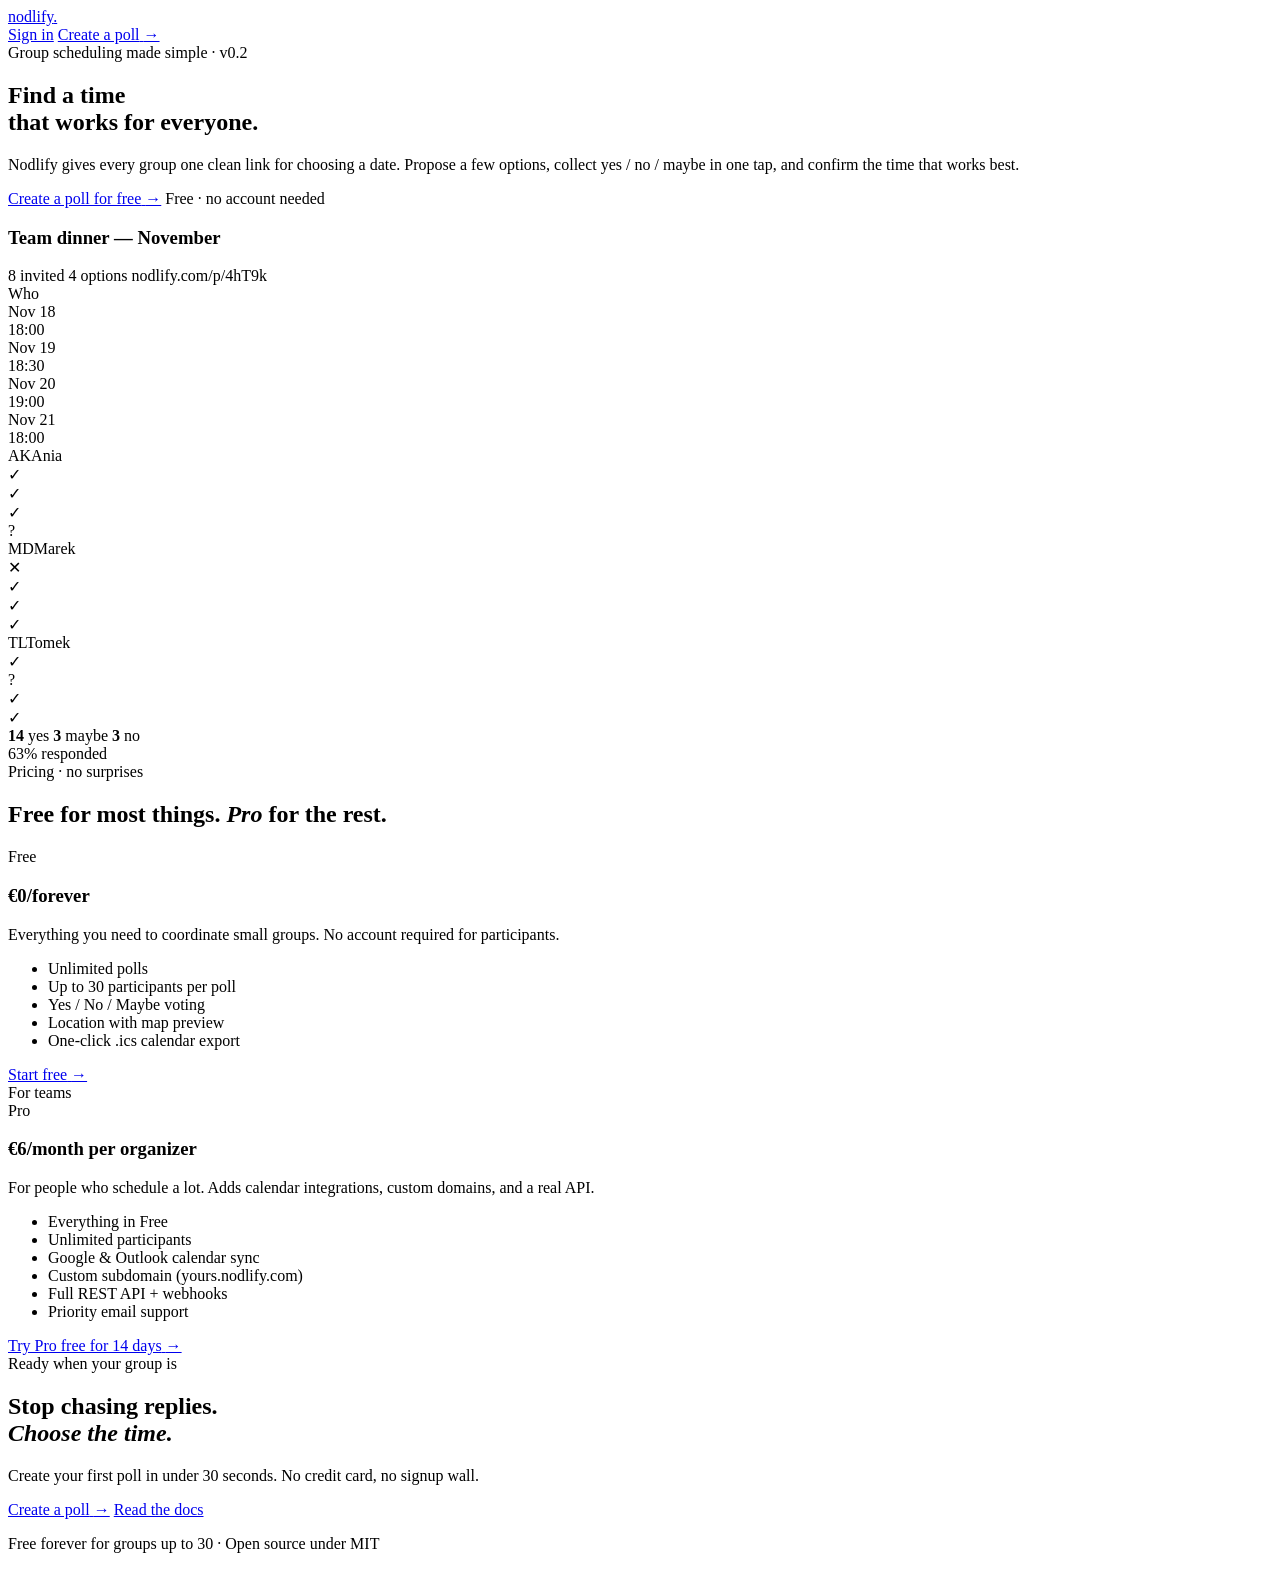
<file: src/main/resources/templates/index.html>
<!DOCTYPE html>
<html lang="en"
      xmlns:th="http://www.thymeleaf.org"
      th:replace="~{layout/main :: layout(
          title=~{::title},
          header=~{::header},
          content=~{::main},
          footer=~{fragments/footer :: footerFull},
          scripts=~{::script}
      )}"
>
<head>
    <title th:text="#{index.pageTitle}">Nodlify – Pick a time together.</title>
</head>
<body>

<header class="nav"
        x-data="{ scrolled: false }"
        x-init="window.addEventListener('scroll', () => scrolled = window.scrollY > 12, { passive: true })"
        :class="{ scrolled: scrolled }">
    <div class="wrap nav-inner">
        <a href="/"><span class="logo">nodlify<span class="dot">.</span></span></a>
        <div class="nav-cta">
            <a href="/login" class="small text-[var(--muted)]" th:text="#{register.signIn}">Sign in</a>
            <a href="/create-poll" class="btn btn-sm"><span th:text="#{index.createPoll}">Create a poll</span> <span class="arrow">→</span></a>
        </div>
    </div>
</header>

<main>

    <section id="top" class="hero">
        <div class="wrap">
            <div class="hero-grid">
                <div class="hero-left">
                    <span class="eyebrow" th:text="#{index.hero.eyebrow}">Group scheduling made simple · v0.2</span>
                    <h1 class="display hero-headline">
                        <span th:text="#{index.hero.line1}">Find a time</span><br/>
                        <span class="inline-block" th:text="#{index.hero.line2}">that works for</span> <span class="accent" th:text="#{index.hero.everyone}">everyone</span>.
                    </h1>
                    <p class="lede" th:text="#{index.hero.lede}">
                        Nodlify gives every group one clean link for choosing a date.
                        Propose a few options, collect yes / no / maybe in one tap, and confirm the time
                        that works best.
                    </p>
                    <div class="hero-cta flex-col items-start gap-2">
                        <a href="/create-poll" class="btn"><span th:text="#{index.hero.cta}">Create a poll for free</span> <span class="arrow">→</span></a>
                        <span class="small text-[12.5px] text-[var(--muted)]" th:text="#{index.hero.ctaNote}">Free · no account needed</span>
                    </div>
                </div>

                <div class="hero-right justify-end items-center">
                    <div class="poll-card floating w-full">
                        <div class="poll-head">
                            <h3 class="poll-title">Team dinner — November</h3>
                            <div class="poll-meta-row">
                                <span>8 <span th:text="#{index.demo.invited}">invited</span></span>
                                <span class="dot-sep"></span>
                                <span>4 <span th:text="#{home.options}">options</span></span>
                                <span class="dot-sep"></span>
                                <span class="mono text-[11px]">nodlify.com/p/4hT9k</span>
                            </div>
                        </div>
                        <div class="poll-grid">
                            <div class="poll-grid-header [grid-template-columns:1.3fr_1fr_1fr_1fr_1fr]">
                                <div class="poll-cell-name header" th:text="#{index.demo.who}">Who</div>
                                <div class="poll-cell-opt">
                                    <div class="opt-date">Nov 18</div>
                                    <div class="opt-time">18:00</div>
                                </div>
                                <div class="poll-cell-opt">
                                    <div class="opt-date">Nov 19</div>
                                    <div class="opt-time">18:30</div>
                                </div>
                                <div class="poll-cell-opt">
                                    <div class="opt-date">Nov 20</div>
                                    <div class="opt-time">19:00</div>
                                </div>
                                <div class="poll-cell-opt">
                                    <div class="opt-date">Nov 21</div>
                                    <div class="opt-time">18:00</div>
                                </div>
                            </div>
                            <div class="poll-grid-row [grid-template-columns:1.3fr_1fr_1fr_1fr_1fr]">
                                <div class="poll-cell-name"><span
                                        class="avatar">AK</span><span>Ania</span></div>
                                <div class="poll-cell-vote"><span class="vote-pip yes">✓</span></div>
                                <div class="poll-cell-vote"><span class="vote-pip yes">✓</span></div>
                                <div class="poll-cell-vote"><span class="vote-pip yes">✓</span></div>
                                <div class="poll-cell-vote"><span class="vote-pip maybe">?</span></div>
                            </div>
                            <div class="poll-grid-row [grid-template-columns:1.3fr_1fr_1fr_1fr_1fr]">
                                <div class="poll-cell-name"><span
                                        class="avatar">MD</span><span>Marek</span></div>
                                <div class="poll-cell-vote"><span class="vote-pip no">✕</span></div>
                                <div class="poll-cell-vote"><span class="vote-pip yes">✓</span></div>
                                <div class="poll-cell-vote"><span class="vote-pip yes">✓</span></div>
                                <div class="poll-cell-vote"><span class="vote-pip yes">✓</span></div>
                            </div>
                            <div class="poll-grid-row [grid-template-columns:1.3fr_1fr_1fr_1fr_1fr]">
                                <div class="poll-cell-name"><span
                                        class="avatar">TL</span><span>Tomek</span></div>
                                <div class="poll-cell-vote"><span class="vote-pip yes">✓</span></div>
                                <div class="poll-cell-vote"><span class="vote-pip maybe">?</span></div>
                                <div class="poll-cell-vote best"><span class="vote-pip yes">✓</span></div>
                                <div class="poll-cell-vote"><span class="vote-pip yes">✓</span></div>
                            </div>
                        </div>
                        <div class="poll-foot">
                            <div class="totals">
                                <span><b>14</b> <span th:text="#{index.demo.yes}">yes</span></span>
                                <span><b>3</b> <span th:text="#{index.demo.maybe}">maybe</span></span>
                                <span><b>3</b> <span th:text="#{index.demo.no}">no</span></span>
                            </div>
                            <span class="mono text-[11px] text-[var(--muted)]">63% <span th:text="#{index.demo.responded}">responded</span></span>
                        </div>
                    </div>
                </div>
            </div>
        </div>
    </section>

    <section id="pricing">
        <div class="wrap">
            <div class="section-head">
                <span class="eyebrow" th:text="#{index.pricing.eyebrow}">Pricing · no surprises</span>
                <h2 class="h2"><span th:text="#{index.pricing.headingPre}">Free for most things.</span> <i>Pro</i> <span th:text="#{index.pricing.headingPost}">for the rest.</span></h2>
            </div>
            <div class="pricing-grid">
                <div class="price-card">
                    <div>
                        <div class="name" th:text="#{index.price.free}">Free</div>
                        <h3 class="amount">€0<span class="per" th:text="#{index.price.free.per}">/forever</span></h3>
                    </div>
                    <p class="summary" th:text="#{index.price.free.summary}">Everything you need to coordinate small groups. No account required for
                        participants.</p>
                    <ul>
                        <li th:text="#{index.price.free.f1}">Unlimited polls</li>
                        <li th:text="#{index.price.free.f2}">Up to 30 participants per poll</li>
                        <li th:text="#{index.price.free.f3}">Yes / No / Maybe voting</li>
                        <li th:text="#{index.price.free.f4}">Location with map preview</li>
                        <li th:text="#{index.price.free.f5}">One‑click .ics calendar export</li>
                    </ul>
                    <div class="price-cta">
                        <a href="/create-poll" class="btn btn-ghost"><span th:text="#{index.price.free.cta}">Start free</span> <span class="arrow">→</span></a>
                    </div>
                </div>
                <div class="price-card featured">
                    <span class="tag" th:text="#{index.price.tag}">For teams</span>
                    <div>
                        <div class="name">Pro</div>
                        <h3 class="amount">€6<span class="per" th:text="#{index.price.pro.per}">/month per organizer</span></h3>
                    </div>
                    <p class="summary" th:text="#{index.price.pro.summary}">For people who schedule a lot. Adds calendar integrations, custom domains, and a
                        real API.</p>
                    <ul>
                        <li th:text="#{index.price.pro.f1}">Everything in Free</li>
                        <li th:text="#{index.price.pro.f2}">Unlimited participants</li>
                        <li th:text="#{index.price.pro.f3}">Google &amp; Outlook calendar sync</li>
                        <li th:text="#{index.price.pro.f4}">Custom subdomain (yours.nodlify.com)</li>
                        <li th:text="#{index.price.pro.f5}">Full REST API + webhooks</li>
                        <li th:text="#{index.price.pro.f6}">Priority email support</li>
                    </ul>
                    <div class="price-cta">
                        <a href="/register" class="btn"><span th:text="#{index.price.pro.cta}">Try Pro free for 14 days</span> <span class="arrow">→</span></a>
                    </div>
                </div>
            </div>
        </div>
    </section>

    <section class="cta-block">
        <div class="wrap">
            <span class="eyebrow mb-6 inline-flex" th:text="#{index.cta.eyebrow}">Ready when your group is</span>
            <h2 class="h2 mt-4 text-[length:var(--hero-size)]">
                <span th:text="#{index.cta.headingPre}">Stop chasing replies.</span><br/>
                <i class="text-[var(--yes)]" th:text="#{index.cta.headingAccent}">Choose the time.</i>
            </h2>
            <p class="lede mt-6" th:text="#{index.cta.lede}">
                Create your first poll in under 30 seconds. No credit card, no signup wall.
            </p>
            <div class="mt-8 flex flex-wrap justify-center gap-3">
                <a href="/create-poll" class="btn"><span th:text="#{index.createPoll}">Create a poll</span> <span class="arrow">→</span></a>
                <a href="#" class="btn btn-ghost" th:text="#{index.cta.docs}">Read the docs</a>
            </div>
            <p class="small mt-6" th:text="#{index.cta.foot}">Free forever for groups up to 30 · Open source under MIT</p>
        </div>
    </section>

</main>

</body>
</html>
</file>
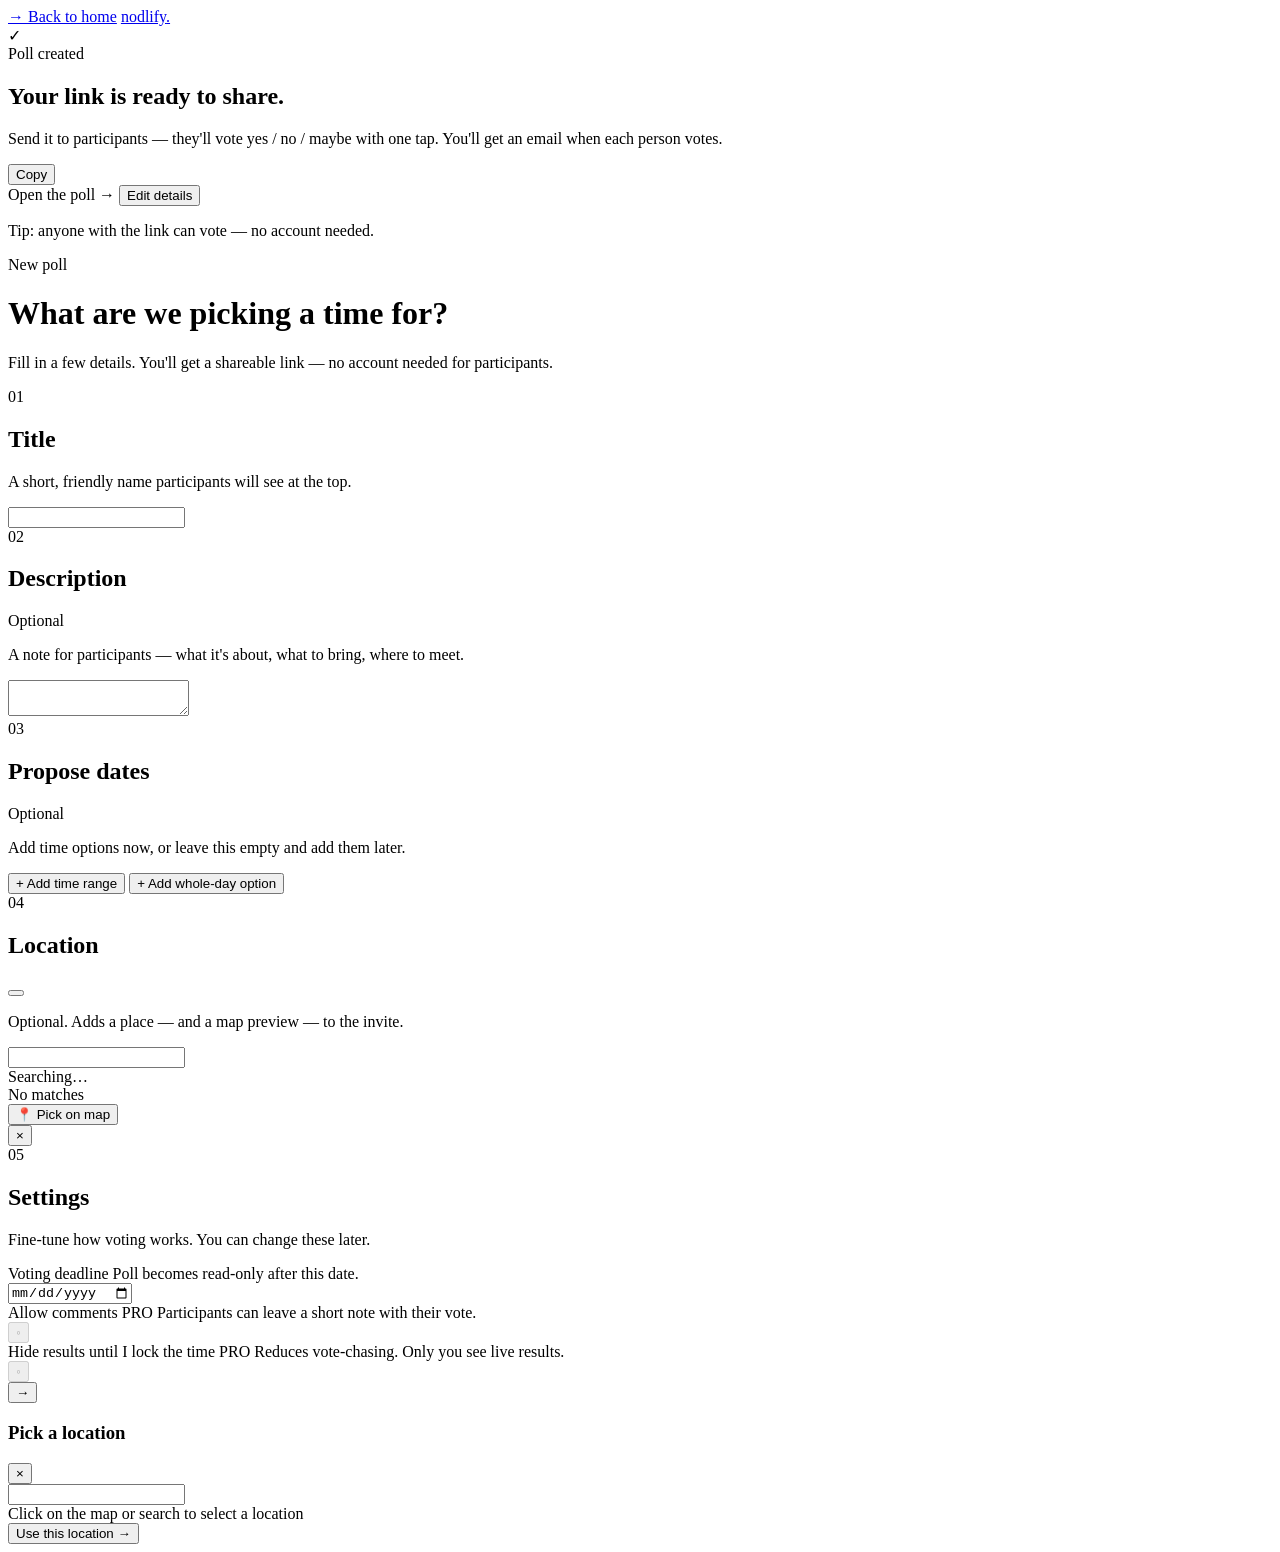
<file: src/main/resources/templates/create-poll.html>
<!DOCTYPE html>
<html lang="en"
      xmlns:th="http://www.thymeleaf.org"
      th:replace="~{layout/main :: layout(
          title=~{::title},
          header=~{::header},
          content=~{::main},
          footer=~{fragments/footer :: footerMinimal},
          scripts=~{::script}
      )}"
>
<head>
    <title th:text="|#{cp.pageTitle} · Nodlify|">Create a poll · Nodlify</title>
</head>
<body>

<header th:fragment="header" class="cp-nav">
    <div class="wrap cp-nav-inner">
        <a href="/" class="cp-back"><span class="arrow inline-block rotate-180">→</span> <span th:text="#{nav.backToHome}">Back to home</span></a>
        <a href="/"><span class="logo">nodlify<span class="dot">.</span></span></a>
    </div>
</header>

<div th:fragment="main" x-data="createPoll()" x-init="init()">

    <div x-show="submitted" x-cloak>
        <div class="wrap">
            <div class="cp-success">
                <div class="check-big">✓</div>
                <div>
                    <span class="eyebrow mb-3 inline-flex" th:text="#{cp.success.eyebrow}">Poll created</span>
                    <h2 th:text="#{cp.success.heading}">Your link is ready to share.</h2>
                </div>
                <p class="lede max-w-[44ch]" th:text="#{cp.success.lede}">
                    Send it to participants — they'll vote yes / no / maybe with one tap.
                    You'll get an email when each person votes.
                </p>
                <div class="cp-link-card">
                    <span class="link-url" x-text="'https://nodlify.com/p/' + generatedId"></span>
                    <button class="btn btn-sm" @click="copyLink()" th:text="#{cp.success.copy}">Copy</button>
                </div>
                <div class="cp-success-actions">
                    <a :href="'/vote/' + generatedId" class="btn"><span th:text="#{cp.success.openPoll}">Open the poll</span> <span class="arrow">→</span></a>
                    <button class="btn btn-ghost" @click="submitted = false" th:text="#{cp.success.editDetails}">Edit details</button>
                </div>
                <p class="small mt-6" th:text="#{cp.success.tip}">
                    Tip: anyone with the link can vote — no account needed.
                </p>
            </div>
        </div>
    </div>

    <div x-show="!submitted" x-cloak>
        <div class="wrap">
            <div class="cp-layout cp-layout-single">
                <div class="cp-form">

                    <div class="cp-header">
                        <span class="eyebrow" th:text="#{cp.eyebrow}">New poll</span>
                        <h1 th:text="#{cp.heading}">What are we picking a time for?</h1>
                        <p th:text="#{cp.subtitle}">Fill in a few details. You'll get a shareable link — no account needed for participants.</p>
                    </div>

                    <section class="cp-section">
                        <div class="cp-section-head">
                            <span class="cp-section-num">01</span>
                            <h2 class="cp-section-title" th:text="#{cp.title}">Title</h2>
                        </div>
                        <p class="cp-section-hint" th:text="#{cp.title.hint}">A short, friendly name participants will see at the top.</p>
                        <input class="cp-input" th:placeholder="#{cp.title.placeholder}"
                               x-model="title" maxlength="80"/>
                    </section>

                    <section class="cp-section">
                        <div class="cp-section-head">
                            <span class="cp-section-num">02</span>
                            <h2 class="cp-section-title" th:text="#{cp.description}">Description</h2>
                            <span class="cp-optional" th:text="#{common.optional}">Optional</span>
                        </div>
                        <p class="cp-section-hint" th:text="#{cp.description.hint}">A note for participants — what it's about, what to bring, where to
                            meet.</p>
                        <textarea class="cp-textarea"
                                  th:placeholder="#{cp.description.placeholder}"
                                  x-model="description" maxlength="500"></textarea>
                    </section>

                    <section class="cp-section">
                        <div class="cp-section-head">
                            <span class="cp-section-num">03</span>
                            <h2 class="cp-section-title" th:text="#{cp.dates}">Propose dates</h2>
                            <span class="cp-optional" th:text="#{common.optional}">Optional</span>
                        </div>
                        <p class="cp-section-hint" th:text="#{cp.dates.hint}">Add time options now, or leave this empty and add them later.</p>

                        <div class="cp-opt-list">
                            <template x-for="(opt, i) in options" :key="i">
                                <div :class="'cp-opt' + (opt.allDay ? ' allday' : '')">
                                    <span class="cp-opt-handle">⋮⋮</span>
                                    <input type="date" class="cp-opt-input"
                                           :value="opt.date"
                                           @change="options[i].date = $event.target.value"/>
                                    <template x-if="!opt.allDay">
                                        <input type="time" class="cp-opt-input time"
                                               :value="opt.start"
                                               @change="options[i].start = $event.target.value"/>
                                    </template>
                                    <template x-if="!opt.allDay">
                                        <input type="time" class="cp-opt-input time"
                                               :value="opt.end"
                                               @change="options[i].end = $event.target.value"/>
                                    </template>
                                    <template x-if="opt.allDay">
                                        <span class="allday-tag" x-text="$store.i18n.t('cp.allDay')">All day</span>
                                    </template>
                                    <button class="cp-opt-remove" @click="removeOption(i)"
                                            th:attr="aria-label=#{common.remove}">×
                                    </button>
                                </div>
                            </template>
                        </div>

                        <div class="mt-2 flex flex-wrap gap-2">
                            <button class="cp-opt-add" type="button" @click="addOption(false)">
                                <span class="plus">+</span> <span th:text="#{cp.addTimeRange}">Add time range</span>
                            </button>
                            <button class="cp-opt-add" type="button" @click="addOption(true)">
                                <span class="plus">+</span> <span th:text="#{cp.addWholeDay}">Add whole‑day option</span>
                            </button>
                        </div>
                    </section>

                    <section class="cp-section">
                        <div class="cp-section-head">
                            <span class="cp-section-num">04</span>
                            <h2 class="cp-section-title" th:text="#{cp.location}">Location</h2>
                            <button class="cp-switch ml-auto" :class="{ on: hasLocation }"
                                    @click="hasLocation = !hasLocation"
                                    th:attr="aria-label=#{cp.toggleLocation}" type="button"></button>
                        </div>
                        <p class="cp-section-hint" th:text="#{cp.location.hint}">Optional. Adds a place — and a map preview — to the invite.</p>
                        <div x-show="hasLocation" x-cloak
                             class="cp-location-wrap"
                             @click.outside="showLocationDropdown = false">
                            <input class="cp-input"
                                   th:placeholder="#{cp.location.search}"
                                   x-model="locationQuery"
                                   @input.debounce.500ms="searchLocation()"
                                   @focus="showLocationDropdown = true"
                                   autocomplete="off"/>
                            <div x-show="showLocationDropdown" class="cp-location-dropdown">
                                <template x-for="r in locationResults" :key="r.placeId">
                                    <button type="button" class="cp-location-dropdown-item"
                                            @click="selectLocation(r)"
                                            x-text="r.address"></button>
                                </template>
                                <div x-show="locationSearching" class="cp-location-dropdown-status" x-text="$store.i18n.t('cp.searching')">Searching…</div>
                                <div x-show="!locationSearching && locationQuery.length > 1 && locationResults.length === 0"
                                     class="cp-location-dropdown-status" x-text="$store.i18n.t('cp.noMatches')">No matches
                                </div>
                                <button type="button" class="cp-location-dropdown-item cp-location-dropdown-map"
                                        @click="openMapPicker()">
                                    <span class="cp-location-dropdown-icon">📍</span> <span th:text="#{cp.pickOnMap}">Pick on map</span>
                                </button>
                            </div>
                            <div x-show="location" class="cp-location-badge">
                                <span x-text="location && location.address" class="cp-location-badge-text"></span>
                                <button type="button" @click="clearLocation()" th:attr="aria-label=#{cp.removeLocation}">×</button>
                            </div>
                        </div>
                    </section>

                    <section class="cp-section">
                        <div class="cp-section-head">
                            <span class="cp-section-num">05</span>
                            <h2 class="cp-section-title" th:text="#{cp.settings}">Settings</h2>
                        </div>
                        <p class="cp-section-hint" th:text="#{cp.settings.hint}">Fine‑tune how voting works. You can change these later.</p>

                        <div class="cp-toggle-row">
                            <div class="cp-toggle-label">
                                <span th:text="#{cp.deadline}">Voting deadline</span>
                                <span class="desc" th:text="#{cp.deadline.desc}">Poll becomes read‑only after this date.</span>
                            </div>
                            <input type="date" class="cp-input w-[180px] px-3 py-2 text-sm"
                                   x-model="deadline"/>
                        </div>

                        <!--/* will be added in the future -->
                        <div class="cp-toggle-row premium-locked">
                            <div class="cp-toggle-label">
                                <span>Allow comments <span class="pro-badge">PRO</span></span>
                                <span class="desc">Participants can leave a short note with their vote.</span>
                            </div>
                            <button class="cp-switch locked" disabled type="button" aria-label="Pro feature">
                                <span class="lock-icon">◦</span>
                            </button>
                        </div>
                        <!--*/-->

                        <!--/* will be added in the future -->
                        <div class="cp-toggle-row premium-locked">
                            <div class="cp-toggle-label">
                                <span>Hide results until I lock the time <span class="pro-badge">PRO</span></span>
                                <span class="desc">Reduces vote-chasing. Only you see live results.</span>
                            </div>
                            <button class="cp-switch locked" disabled type="button" aria-label="Pro feature">
                                <span class="lock-icon">◦</span>
                            </button>
                        </div>
                        <!--*/-->
                    </section>

                </div>
            </div>
        </div>

        <div class="cp-bottom">
            <div class="wrap cp-bottom-inner">
                <div class="cp-status">
                    <span class="summary" x-text="statusMessage"></span>
                    <span class="small"
                          x-text="validCount + ' ' + $store.i18n.t('cp.optionsCount') + (deadline ? ' · ' + $store.i18n.t('cp.deadlineLabel') + ' ' + deadline : '')"></span>
                </div>
                <button class="btn" type="button"
                        :disabled="!canCreate || creating"
                        :class="{ 'cursor-not-allowed opacity-40': !canCreate || creating }"
                        @click="submit()">
                    <span x-text="creating ? $store.i18n.t('cp.creating') : $store.i18n.t('cp.submit')"></span>
                    <span class="arrow">→</span>
                </button>
            </div>
        </div>
    </div>

    <div x-show="mapPickerOpen"
         x-cloak
         class="cp-map-backdrop"
         @keydown.escape.window="mapPickerOpen = false"
         @click.self="mapPickerOpen = false">
        <div class="cp-map-modal">
            <div class="cp-map-modal-head">
                <h3 th:text="#{cp.map.title}">Pick a location</h3>
                <button class="cp-map-close" type="button"
                        @click="mapPickerOpen = false" th:attr="aria-label=#{common.close}">×
                </button>
            </div>
            <div class="cp-map-search-wrap" @click.outside="mapSearchResults = []">
                <input class="cp-input"
                       th:placeholder="#{cp.map.search}"
                       x-model="mapSearchQuery"
                       @input.debounce.500ms="searchNominatim()"
                       autocomplete="off"/>
                <div x-show="mapSearchResults.length > 0" class="cp-map-search-results">
                    <template x-for="r in mapSearchResults" :key="r.placeId">
                        <button type="button" class="cp-map-search-result"
                                @click="selectMapResult(r)"
                                x-text="r.address"></button>
                    </template>
                </div>
            </div>
            <div id="cp-map" class="cp-map-container"></div>
            <div class="cp-map-footer">
                <div x-show="!pickedLocationName" class="cp-map-hint" x-text="$store.i18n.t('cp.map.hint')">
                    Click on the map or search to select a location
                </div>
                <div x-show="pickedLocationName" class="cp-map-picked">
                    <span x-text="pickedLocationName" class="cp-map-picked-name"></span>
                </div>
                <button class="btn btn-sm" type="button"
                        :disabled="!pickedLocation"
                        :class="{ 'opacity-40': !pickedLocation }"
                        @click="confirmMapPick()">
                    <span th:text="#{cp.map.use}">Use this location</span> <span class="arrow">→</span>
                </button>
            </div>
        </div>
    </div>

</div>

<script>
    function createPoll() {
        function todayPlus(days) {
            const d = new Date();
            d.setDate(d.getDate() + days);
            return d.toISOString().slice(0, 10);
        }

        return {
            title: '',
            description: '',
            options: [],
            hasLocation: false,
            locationQuery: '',
            location: null,
            locationResults: [],
            locationSearching: false,
            showLocationDropdown: false,
            mapPickerOpen: false,
            mapSearchQuery: '',
            mapSearchResults: [],
            mapSearchLoading: false,
            pickedLocation: null,
            pickedLocationName: '',
            _map: null,
            _marker: null,
            deadline: '',
            submitted: false,
            creating: false,
            generatedId: '',
            DRAFT_KEY: 'nodlify:create-poll-draft',

            init() {
                this.restoreDraft();
                this.$watch('draftSnapshot', value => {
                    try { localStorage.setItem(this.DRAFT_KEY, value); } catch (_) {}
                });
            },

            get draftSnapshot() {
                return JSON.stringify({
                    title: this.title,
                    description: this.description,
                    options: this.options,
                    hasLocation: this.hasLocation,
                    location: this.location,
                    locationQuery: this.locationQuery,
                    deadline: this.deadline,
                });
            },

            restoreDraft() {
                try {
                    const raw = localStorage.getItem(this.DRAFT_KEY);
                    if (!raw) return;
                    const draft = JSON.parse(raw);
                    this.title = draft.title || '';
                    this.description = draft.description || '';
                    this.options = Array.isArray(draft.options) ? draft.options : [];
                    this.hasLocation = !!draft.hasLocation;
                    this.location = draft.location || null;
                    this.locationQuery = draft.locationQuery || '';
                    if (draft.deadline) this.deadline = draft.deadline;
                } catch (_) {}
            },

            clearDraft() {
                try { localStorage.removeItem(this.DRAFT_KEY); } catch (_) {}
            },

            get validCount() {
                return this.options.filter(o => o.date).length;
            },
            get canCreate() {
                return this.title.trim().length > 0;
            },
            get statusMessage() {
                if (this.canCreate) return this.$store.i18n.t('cp.status.ready');
                if (!this.title.trim()) return this.$store.i18n.t('cp.status.addTitle');
                return this.$store.i18n.t('cp.status.almost');
            },

            addOption(allDay) {
                const lastDate = this.options.length
                        ? this.options[this.options.length - 1].date
                        : todayPlus(5);
                let nextDate = todayPlus(5);
                if (lastDate) {
                    const d = new Date(lastDate + 'T00:00:00');
                    d.setDate(d.getDate() + 1);
                    nextDate = d.toISOString().slice(0, 10);
                }
                this.options.push({date: nextDate, start: '18:00', end: '19:30', allDay});
            },

            removeOption(i) {
                this.options.splice(i, 1);
            },

            csrfHeaders() {
                const token = document.querySelector('meta[name="_csrf"]')?.content;
                const header = document.querySelector('meta[name="_csrf_header"]')?.content;
                const headers = {'Content-Type': 'application/json', 'Accept': 'application/json'};
                if (token && header) headers[header] = token;
                return headers;
            },

            toPayload() {
                return {
                    title: this.title.trim(),
                    description: this.description.trim() || null,
                    votingDeadline: this.deadline ? this.deadline + 'T23:59:59Z' : null,
                    location: this.location ? {
                        latitude: this.location.latitude,
                        longitude: this.location.longitude,
                        placeId: this.location.placeId,
                        address: this.location.address,
                    } : null,
                    options: this.options.filter(o => o.date).map(o => o.allDay
                            ? {startAt: o.date + 'T00:00:00Z', endAt: o.date + 'T23:59:59Z', wholeDay: true}
                            : {
                                startAt: o.date + 'T' + o.start + ':00Z',
                                endAt: o.date + 'T' + o.end + ':00Z',
                                wholeDay: false
                            }),
                };
            },

            async submit() {
                if (!this.canCreate || this.creating) return;
                this.creating = true;
                try {
                    const res = await fetch('/api/v1/polls', {
                        method: 'POST',
                        headers: this.csrfHeaders(),
                        credentials: 'same-origin',
                        body: JSON.stringify(this.toPayload()),
                    });
                    if (!res.ok) {
                        this.creating = false;
                        return;
                    }
                    const data = await res.json();
                    this.clearDraft();
                    // Created — send the owner to the manage view to add dates and share.
                    window.location.href = '/poll/' + data.id;
                } catch (_) {
                    this.creating = false;
                }
            },

            copyLink() {
                navigator.clipboard.writeText('https://nodlify.com/p/' + this.generatedId);
            },

            openMapPicker() {
                this.pickedLocation = this.location ? Object.assign({}, this.location) : null;
                this.pickedLocationName = this.location ? this.location.address : '';
                this.mapSearchQuery = '';
                this.mapSearchResults = [];
                this.showLocationDropdown = false;
                this.mapPickerOpen = true;
                this.$nextTick(() => this._initMap());
            },

            async searchLocation() {
                const q = this.locationQuery.trim();
                if (q.length < 2) {
                    this.locationResults = [];
                    return;
                }
                this.showLocationDropdown = true;
                this.locationSearching = true;
                try {
                    const res = await fetch('/api/v1/locations/search?q=' + encodeURIComponent(q),
                            {headers: {'Accept': 'application/json'}, credentials: 'same-origin'});
                    this.locationResults = res.ok ? await res.json() : [];
                } catch (_) {
                    this.locationResults = [];
                } finally {
                    this.locationSearching = false;
                }
            },

            selectLocation(r) {
                this.location = {
                    latitude: r.latitude,
                    longitude: r.longitude,
                    placeId: r.placeId,
                    address: r.address,
                };
                this.locationQuery = r.address;
                this.locationResults = [];
                this.showLocationDropdown = false;
            },

            clearLocation() {
                this.location = null;
                this.locationQuery = '';
                this.locationResults = [];
            },

            confirmMapPick() {
                if (!this.pickedLocation) return;
                this.location = Object.assign({}, this.pickedLocation);
                this.locationQuery = this.location.address;
                this.mapPickerOpen = false;
            },

            async searchNominatim() {
                const q = this.mapSearchQuery.trim();
                if (!q) {
                    this.mapSearchResults = [];
                    return;
                }
                this.mapSearchLoading = true;
                try {
                    const res = await fetch('/api/v1/locations/search?q=' + encodeURIComponent(q),
                            {headers: {'Accept': 'application/json'}, credentials: 'same-origin'});
                    this.mapSearchResults = res.ok ? await res.json() : [];
                } catch (_) {
                    this.mapSearchResults = [];
                } finally {
                    this.mapSearchLoading = false;
                }
            },

            selectMapResult(r) {
                this._map.setView([r.latitude, r.longitude], 15);
                if (this._marker) {
                    this._marker.setLatLng([r.latitude, r.longitude]);
                } else {
                    this._marker = L.marker([r.latitude, r.longitude], {draggable: true}).addTo(this._map);
                    this._marker.on('dragend', (e) => this._reverseGeocode(e.target.getLatLng()));
                }
                this.pickedLocation = {
                    latitude: r.latitude,
                    longitude: r.longitude,
                    placeId: r.placeId,
                    address: r.address,
                };
                this.pickedLocationName = r.address;
                this.mapSearchResults = [];
            },

            _initMap() {
                if (window.L) {
                    if (this._map) {
                        this._map.invalidateSize();
                        if (this.pickedLocation) {
                            this._map.setView([this.pickedLocation.latitude, this.pickedLocation.longitude], 14);
                            if (this._marker) this._marker.setLatLng([this.pickedLocation.latitude, this.pickedLocation.longitude]);
                        }
                        return;
                    }
                    this._setupMap();
                    return;
                }
                if (!document.getElementById('cp-leaflet-css')) {
                    const link = document.createElement('link');
                    link.id = 'cp-leaflet-css';
                    link.rel = 'stylesheet';
                    link.href = 'https://unpkg.com/leaflet@1.9.4/dist/leaflet.css';
                    document.head.appendChild(link);
                }
                if (!document.getElementById('cp-leaflet-js')) {
                    const s = document.createElement('script');
                    s.id = 'cp-leaflet-js';
                    s.src = 'https://unpkg.com/leaflet@1.9.4/dist/leaflet.js';
                    s.onload = () => this._setupMap();
                    document.head.appendChild(s);
                } else {
                    const wait = () => window.L ? this._setupMap() : setTimeout(wait, 100);
                    wait();
                }
            },

            _setupMap() {
                const el = document.getElementById('cp-map');
                if (!el) return;
                const center = this.pickedLocation
                        ? [this.pickedLocation.latitude, this.pickedLocation.longitude]
                        : [52.2297, 21.0122];
                this._map = L.map('cp-map').setView(center, this.pickedLocation ? 14 : 11);
                L.tileLayer('https://{s}.tile.openstreetmap.org/{z}/{x}/{y}.png', {
                    attribution: '© <a href="https://www.openstreetmap.org/copyright">OpenStreetMap</a>',
                    maxZoom: 19,
                }).addTo(this._map);
                if (this.pickedLocation) {
                    this._marker = L.marker(center, {draggable: true}).addTo(this._map);
                    this._marker.on('dragend', (e) => this._reverseGeocode(e.target.getLatLng()));
                }
                this._map.on('click', (e) => {
                    const latlng = e.latlng;
                    if (this._marker) {
                        this._marker.setLatLng(latlng);
                    } else {
                        this._marker = L.marker(latlng, {draggable: true}).addTo(this._map);
                        this._marker.on('dragend', (ev) => this._reverseGeocode(ev.target.getLatLng()));
                    }
                    this._reverseGeocode(latlng);
                });
            },

            async _reverseGeocode(latlng) {
                const fallback = latlng.lat.toFixed(6) + ', ' + latlng.lng.toFixed(6);
                try {
                    const res = await fetch('/api/v1/locations/reverse?lat=' + latlng.lat + '&lon=' + latlng.lng,
                            {headers: {'Accept': 'application/json'}, credentials: 'same-origin'});
                    const data = res.ok && res.status !== 204 ? await res.json() : null;
                    const address = (data && data.address) || fallback;
                    this.pickedLocation = {
                        latitude: latlng.lat,
                        longitude: latlng.lng,
                        placeId: data ? data.placeId : null,
                        address,
                    };
                    this.pickedLocationName = address;
                } catch (_) {
                    this.pickedLocation = {
                        latitude: latlng.lat,
                        longitude: latlng.lng,
                        placeId: null,
                        address: fallback
                    };
                    this.pickedLocationName = fallback;
                }
            },
        };
    }
</script>

</body>
</html>
</file>
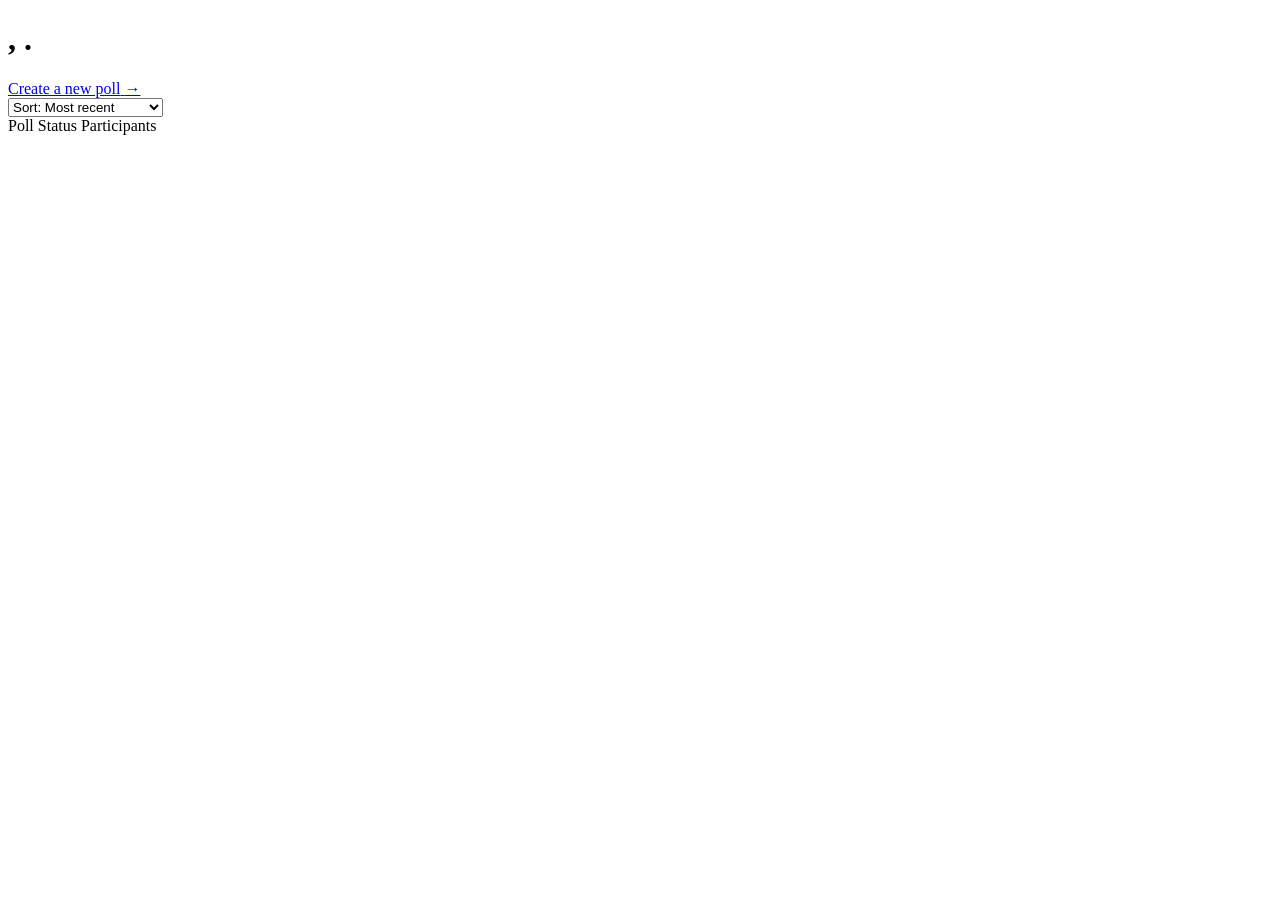
<file: src/main/resources/templates/home.html>
<!DOCTYPE html>
<html lang="en"
      xmlns:th="http://www.thymeleaf.org"
      th:replace="~{layout/main :: layout(
          title=~{::title},
          header=~{fragments/header :: header},
          content=~{::main},
          footer=~{fragments/footer :: footerMinimal},
          scripts=~{::script}
      )}"
>
<head>
    <title th:text="|#{home.title} · Nodlify|">Home · Nodlify</title>
</head>
<body>

<div th:fragment="main"
     class="home-page"
     x-data="{
       filter: 'active',
       sort: 'recent',
       displayName: '',
       polls: [],
       loading: true,
       deletingId: null,
       get filtered() {
         const polls = this.filter === 'all' ? this.polls : this.polls.filter(p => p.status === this.filter);
         return [...polls].sort((a, b) => {
           if (this.sort === 'participants') return b.participants - a.participants;
           if (this.sort === 'closing') {
             if (!a.closesAt) return 1;
             if (!b.closesAt) return -1;
             return new Date(a.closesAt) - new Date(b.closesAt);
           }
           if (this.sort === 'alpha') return a.title.localeCompare(b.title);
           return new Date(b.createdAt) - new Date(a.createdAt);
         });
       },
       get counts() {
         return {
           all:     this.polls.length,
           active:  this.polls.filter(p => p.status === 'active').length,
           decided: this.polls.filter(p => p.status === 'decided').length,
           closed:  this.polls.filter(p => p.status === 'closed').length
         };
       },
       get totalParticipants() { return this.polls.reduce((sum, poll) => sum + poll.participants, 0); },
       get summary() {
         return this.$store.i18n.t('home.summary')
           .replace('{active}', this.counts.active)
           .replace('{participants}', this.totalParticipants);
       },
       greeting() {
         const h = new Date().getHours();
         if (h < 5)  return this.$store.i18n.t('home.greeting.lateNight');
         if (h < 12) return this.$store.i18n.t('home.greeting.morning');
         if (h < 17) return this.$store.i18n.t('home.greeting.afternoon');
         return this.$store.i18n.t('home.greeting.evening');
       },
       async loadUserInfo() {
         try {
           const res = await fetch('/api/v1/user', {
             headers: { 'Accept': 'application/json' },
             credentials: 'same-origin',
           });
           if (!res.ok) return;
           const user = await res.json();
           this.displayName = user.displayName || '';
         } catch (_) {}
       },
       initials(name) {
         const value = (name || '').trim();
         if (!value) return '?';
         const parts = value.split(/\s+/);
         if (parts.length === 1) return parts[0].slice(0, 2).toUpperCase();
         return parts.slice(0, 2).map(p => p.charAt(0).toUpperCase()).join('');
       },
       pollUrl(pollId) {
         return window.location.origin + '/vote/' + pollId;
       },
       closingDate(poll) {
         if (poll.votingDeadline) return poll.votingDeadline;
         const endDates = (poll.options || []).map(option => option.endAt).filter(Boolean);
         return endDates.length ? endDates.sort().at(-1) : null;
       },
       async loadPolls() {
         try {
           const res = await fetch('/api/v1/polls', {
             headers: { 'Accept': 'application/json' },
             credentials: 'same-origin',
           });
           if (!res.ok) return;
           const data = await res.json();
           const statusMap = { VOTING: 'active', CLOSED: 'closed', DECIDED: 'decided' };
           this.polls = data.map(p => {
             const participants = p.participants || [];
             return {
               id: p.id,
               title: p.title,
               status: statusMap[p.status] || 'active',
               options: (p.options || []).length,
               participants: participants.length,
               avatars: participants.slice(0, 6).map(x => this.initials(x.name)),
               createdAt: p.createdAt,
               closesAt: this.closingDate(p),
             };
           });
         } catch (_) {} finally {
           this.loading = false;
         }
       },
       csrfHeaders() {
         const token = document.querySelector('meta[name=_csrf]')?.content;
         const header = document.querySelector('meta[name=_csrf_header]')?.content;
         const headers = { 'Content-Type': 'application/json', 'Accept': 'application/json' };
         if (token && header) headers[header] = token;
         return headers;
       },
       async duplicate(poll) {
         try {
           const res = await fetch('/api/v1/polls', {
             method: 'POST',
             headers: this.csrfHeaders(),
             credentials: 'same-origin',
             body: JSON.stringify({ title: poll.title }),
           });
           if (!res.ok) return;
           const data = await res.json();
           this.polls.unshift({
             id: data.id,
             title: data.title,
             status: 'active',
             options: (data.options || []).length,
             participants: 0,
             avatars: [],
             createdAt: data.createdAt,
             closesAt: this.closingDate(data),
           });
         } catch (_) {}
       },
       async removePoll(poll) {
         const message = this.$store.i18n.t('home.delete.confirm').replace('{title}', poll.title);
         if (!window.confirm(message)) return;

         this.deletingId = poll.id;
         try {
           const res = await fetch('/api/v1/polls/' + encodeURIComponent(poll.id), {
             method: 'DELETE',
             headers: this.csrfHeaders(),
             credentials: 'same-origin',
           });
           if (!res.ok) throw new Error('delete failed');
           this.polls = this.polls.filter(item => item.id !== poll.id);
         } catch (_) {
           window.alert(this.$store.i18n.t('home.delete.error'));
         } finally {
           this.deletingId = null;
         }
       }
     }"
     x-init="loadUserInfo(); loadPolls()">

    <div class="wrap">
        <div class="home-header">
            <div>
                <h1>
                    <span x-text="greeting()"></span><span x-show="displayName">, <i class="text-[var(--yes)]"
                                                                                     x-text="displayName"></i></span>.
                    <span class="h1-sub" x-text="summary"></span>
                </h1>
            </div>
            <a href="/create-poll" class="btn"><span th:text="#{home.createPoll}">Create a new poll</span> <span class="arrow">→</span></a>
        </div>

        <div class="home-filters">
            <div class="filter-tabs">
                <template x-for="tabId in ['all','active','decided','closed']" :key="tabId">
                    <button class="filter-tab" :class="{ active: filter === tabId }" @click="filter = tabId">
                        <span x-text="$store.i18n.t('home.filter.' + tabId)"></span><span class="count" x-text="counts[tabId]"></span>
                    </button>
                </template>
            </div>
            <select class="sort-select" x-model="sort">
                <option value="recent" th:text="#{home.sort.recent}">Sort: Most recent</option>
                <option value="participants" th:text="#{home.sort.participants}">Sort: Most participants</option>
                <option value="closing" th:text="#{home.sort.closing}">Sort: Closing soon</option>
                <option value="alpha" th:text="#{home.sort.alpha}">Sort: A–Z</option>
            </select>
        </div>

        <div class="poll-list">
            <div class="poll-list-header">
                <span th:text="#{home.col.poll}">Poll</span>
                <span th:text="#{home.col.status}">Status</span>
                <span th:text="#{home.col.participants}">Participants</span>
                <span></span>
            </div>

            <template x-if="!loading && filtered.length === 0">
                <div class="empty-state">
                    <h3 class="empty-title" th:text="#{home.empty.title}">No polls here yet</h3>
                    <p th:text="#{home.empty.text}">Polls you create will show up in this view.</p>
                    <a href="/create-poll" class="btn"><span th:text="#{home.empty.cta}">Create your first poll</span> <span class="arrow">→</span></a>
                </div>
            </template>

            <template x-for="poll in filtered" :key="poll.id">
                <div class="poll-row">
                    <div class="poll-row-title">
                        <a class="title" :href="'/vote/' + poll.id" x-text="poll.title"></a>
                        <span class="meta">
              <span x-text="pollUrl(poll.id)"></span>
              <template x-if="poll.options > 0">
                <span><span class="sep">·</span> <span x-text="poll.options + ' ' + $store.i18n.t('home.options')"></span></span>
              </template>
            </span>
                    </div>

                    <span class="status-badge" :class="poll.status">
            <template x-if="poll.status === 'active'"><span class="pulse"></span></template>
            <span x-text="$store.i18n.t('home.status.' + poll.status)"></span>
          </span>

                    <div class="participants-stack">
                        <template x-for="(a, i) in poll.avatars.slice(0, 3)" :key="i">
                            <span class="avatar" x-text="a"></span>
                        </template>
                        <template x-if="poll.participants - Math.min(poll.avatars.length, 3) > 0">
                            <span class="more" x-text="'+' + (poll.participants - Math.min(poll.avatars.length, 3))"></span>
                        </template>
                    </div>

                    <div class="row-actions">
                        <a class="row-action" :href="'/poll/' + poll.id"
                           th:attr="aria-label=#{home.edit},title=#{home.edit}">
                            <img th:src="@{/icons/settings.svg}" width="18" height="18" alt="" aria-hidden="true">
                        </a>
                        <button class="row-action" @click.stop="duplicate(poll)"
                                th:attr="aria-label=#{home.duplicate},title=#{home.duplicate}">
                            <img th:src="@{/icons/duplicate.svg}" width="18" height="18" alt="" aria-hidden="true">
                        </button>
                        <button class="row-action row-action-delete"
                                @click.stop="removePoll(poll)"
                                :disabled="deletingId === poll.id"
                                th:attr="aria-label=#{home.delete},title=#{home.delete}">
                            <span aria-hidden="true" x-text="deletingId === poll.id ? '…' : '×'"></span>
                        </button>
                    </div>
                </div>
            </template>
        </div>
    </div>

</div>

</body>
</html>
</file>
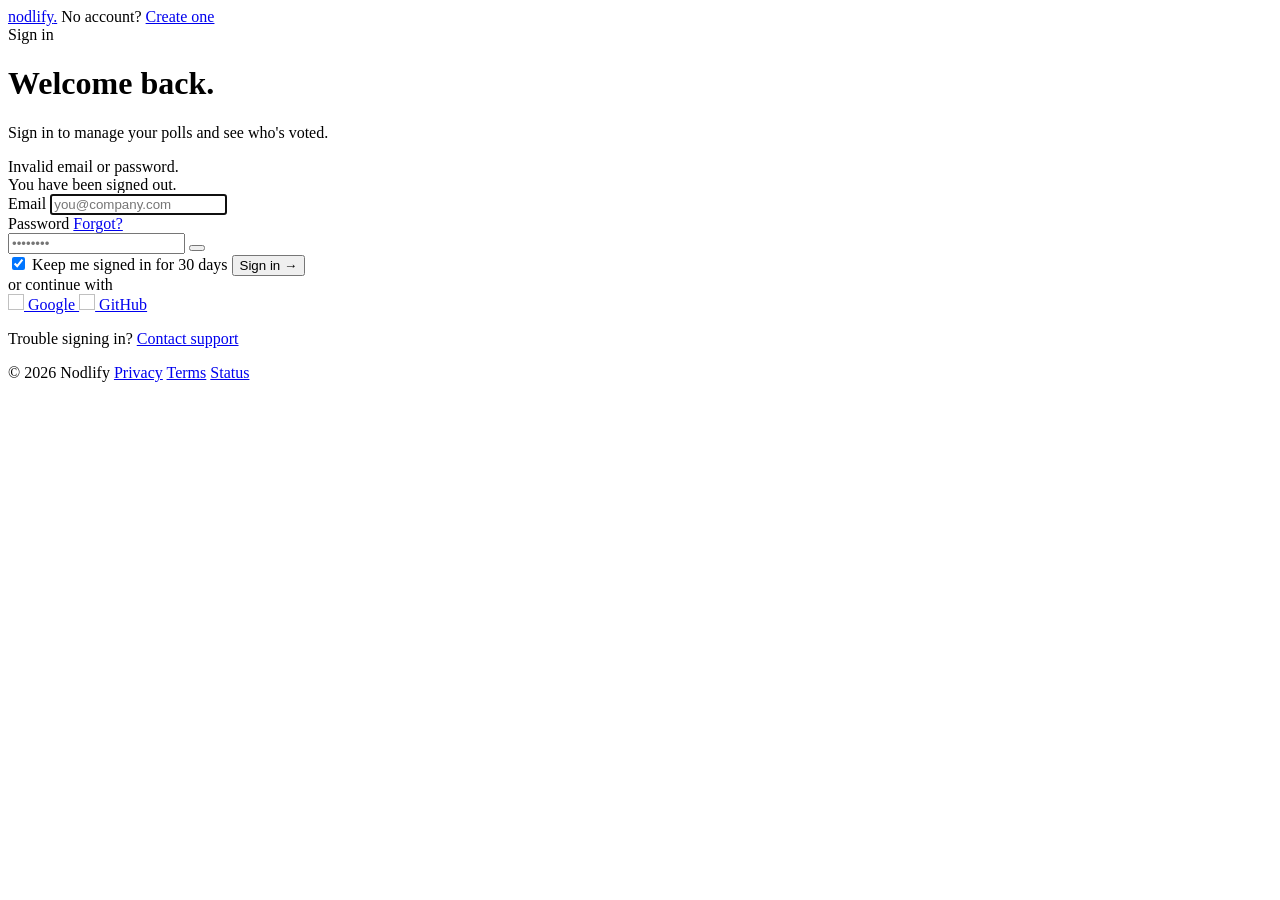
<file: src/main/resources/templates/login.html>
<!DOCTYPE html>
<html lang="en"
      xmlns:th="http://www.thymeleaf.org"
      th:replace="~{layout/main :: layout(
          title=~{::title},
          header=~{::header},
          content=~{::main},
          footer=${null},
          scripts=~{::script}
      )}"
>
<head>
    <title th:text="|#{login.eyebrow} · Nodlify|">Sign in · Nodlify</title>
</head>
<body>
<div th:fragment="main"
     class="auth-page"
     x-data="{ showPw: false, email: '', pw: '' }">

    <div class="auth-form-side">
        <div class="auth-top">
            <a href="/"><span class="logo">nodlify<span class="dot">.</span></span></a>
            <span class="small"><span th:text="#{login.noAccount}">No account?</span> <a href="/register" th:text="#{login.createOne}">Create one</a></span>
        </div>

        <div class="auth-form-wrap">
            <div class="auth-head">
                <span class="eyebrow" th:text="#{login.eyebrow}">Sign in</span>
                <h1 th:text="#{login.heading}">Welcome back.</h1>
                <p th:text="#{login.subtitle}">Sign in to manage your polls and see who's voted.</p>
            </div>

            <th:block th:if="${param.error}">
                <div class="field-error mb-4" th:text="#{login.error}">Invalid email or password.</div>
            </th:block>
            <th:block th:if="${param.logout}">
                <div class="mb-4 text-[13px] text-[var(--yes)]" th:text="#{login.loggedOut}">You have been signed out.</div>
            </th:block>

            <form class="auth-form"
                  th:action="@{/login}"
                  method="post">
                <input type="hidden" th:name="${_csrf.parameterName}" th:value="${_csrf.token}"/>

                <div class="field">
                    <label for="email" th:text="#{login.email}">Email</label>
                    <input id="email" type="email" name="email"
                           placeholder="you@company.com"
                           x-model="email"
                           autocomplete="email"
                           autofocus/>
                </div>

                <div class="field">
                    <label for="password">
                        <span th:text="#{login.password}">Password</span>
                        <a href="/reset-password" th:text="#{login.forgot}">Forgot?</a>
                    </label>
                    <div class="password-wrap">
                        <input id="password" :type="showPw ? 'text' : 'password'" name="password"
                               placeholder="••••••••"
                               x-model="pw"
                               autocomplete="current-password"/>
                        <button type="button" class="toggle-pw" @click="showPw = !showPw"
                                x-text="showPw ? $store.i18n.t('common.hide') : $store.i18n.t('common.show')"></button>
                    </div>
                </div>

                <label class="checkbox-row">
                    <input type="checkbox" name="remember-me" checked/> <span th:text="#{login.remember}">Keep me signed in for 30 days</span>
                </label>

                <button type="submit" class="btn auth-submit">
                    <span th:text="#{login.submit}">Sign in</span> <span class="arrow">→</span>
                </button>

                <div class="auth-divider" th:text="#{common.continueWith}">or continue with</div>
                <div class="grid grid-cols-2 gap-2.5">
                    <a href="/oauth2/authorization/google" class="oauth-btn">
                        <img th:src="@{/icons/google.svg}" width="16" height="16" alt="" aria-hidden="true">
                        Google
                    </a>
                    <a href="/oauth2/authorization/github" class="oauth-btn">
                        <img th:src="@{/icons/github.svg}" width="16" height="16" alt="" aria-hidden="true">
                        GitHub
                    </a>
                </div>
            </form>

            <p class="auth-foot">
                <span th:text="#{login.trouble}">Trouble signing in?</span> <a href="#" th:text="#{login.contactSupport}">Contact support</a>
            </p>
        </div>

        <div class="auth-bottom">
            <span th:text="#{footer.copyrightShort}">© 2026 Nodlify</span>
            <span class="links">
        <a href="#" th:text="#{common.privacy}">Privacy</a>
        <a href="#" th:text="#{common.terms}">Terms</a>
        <a href="#" th:text="#{common.status}">Status</a>
      </span>
        </div>
    </div>
</div>

</body>
</html>
</file>
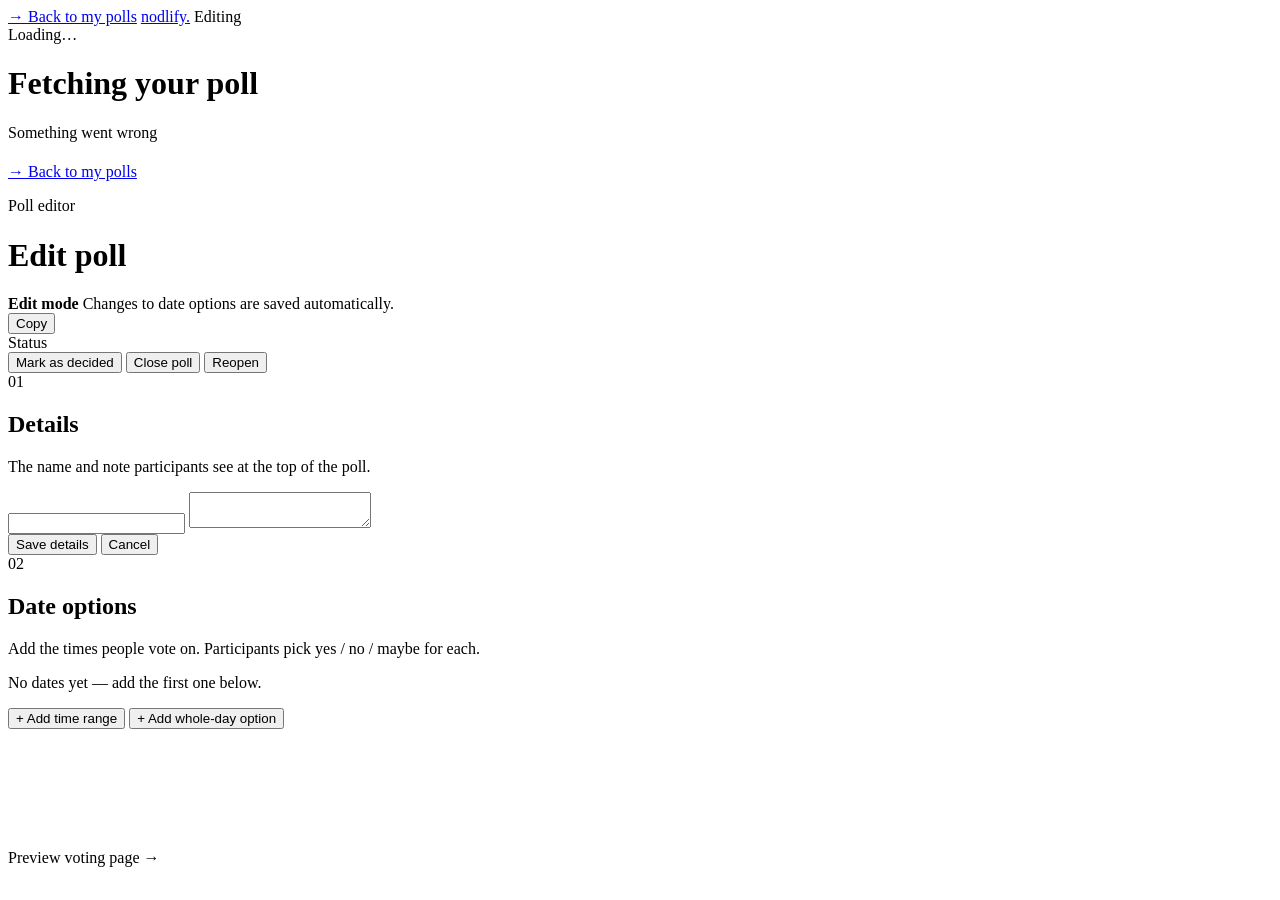
<file: src/main/resources/templates/poll.html>
<!DOCTYPE html>
<html lang="en"
      xmlns:th="http://www.thymeleaf.org"
      th:replace="~{layout/main :: layout(
          title=~{::title},
          header=~{::header},
          content=~{::main},
          footer=~{fragments/footer :: footerMinimal},
          scripts=~{::script}
      )}"
>
<head>
    <title th:text="|#{poll.pageTitle} · Nodlify|">Manage poll · Nodlify</title>
</head>
<body>

<header th:fragment="header" class="cp-nav">
    <div class="wrap cp-nav-inner">
        <a href="/home" class="cp-back"><span class="arrow inline-block rotate-180">→</span> <span th:text="#{poll.backToMyPolls}">Back to my polls</span></a>
        <a href="/"><span class="logo">nodlify<span class="dot">.</span></span></a>
        <span class="cp-step-meta" th:text="#{poll.manageMeta}">Editing</span>
    </div>
</header>

<div th:fragment="main" x-data="pollPage()" x-init="init()" th:data-poll-id="${pollId}">

    <div x-show="loading" x-cloak>
        <div class="wrap">
            <div class="cp-header">
                <span class="eyebrow" th:text="#{poll.loading}">Loading…</span>
                <h1 th:text="#{poll.fetching}">Fetching your poll</h1>
            </div>
        </div>
    </div>

    <div x-show="!loading && error" x-cloak>
        <div class="wrap">
            <div class="cp-header">
                <span class="eyebrow" th:text="#{poll.errorEyebrow}">Something went wrong</span>
                <h1 x-text="error"></h1>
                <p><a href="/home" class="cp-back">→ <span th:text="#{poll.backToMyPolls}">Back to my polls</span></a></p>
            </div>
        </div>
    </div>

    <div x-show="!loading && !error" x-cloak>
        <div class="wrap" style="padding-bottom: 120px;">
            <div class="cp-layout cp-layout-single">
                <div class="cp-form">

                    <div class="cp-header">
                        <span class="eyebrow" th:text="#{poll.eyebrow}">Poll editor</span>
                        <h1 th:text="#{poll.editTitle}">Edit poll</h1>
                        <p x-text="$store.i18n.t('poll.editing').replace('{title}', title)"></p>
                    </div>

                    <div class="poll-edit-notice mb-8">
                        <strong th:text="#{poll.editMode}">Edit mode</strong>
                        <span th:text="#{poll.editMode.hint}">Changes to date options are saved automatically.</span>
                    </div>

                    <div class="cp-link-card mb-8 max-w-none">
                        <span class="link-url flex-1 min-w-0" x-text="shareUrl"></span>
                        <button class="btn btn-sm" type="button" @click="copyLink()"
                                x-text="copied ? $store.i18n.t('poll.copied') : $store.i18n.t('cp.success.copy')">Copy
                        </button>
                    </div>

                    <div class="flex flex-wrap items-center justify-between gap-3 mb-8">
                        <div class="flex items-center gap-2">
                            <span th:text="#{poll.statusLabel}">Status</span>
                            <span class="status-badge"
                                  :class="{ active: status === 'VOTING', decided: status === 'DECIDED', closed: status === 'CLOSED' }"
                                  x-text="$store.i18n.t('poll.status.' + (status || 'VOTING').toLowerCase())"></span>
                        </div>
                        <div class="flex flex-wrap gap-2">
                            <button class="btn btn-sm" type="button" :disabled="busy"
                                    x-show="status !== 'DECIDED'" @click="changeStatus('DECIDED')"
                                    x-text="$store.i18n.t('poll.markDecided')">Mark as decided</button>
                            <button class="btn btn-sm btn-ghost" type="button" :disabled="busy"
                                    x-show="status !== 'CLOSED'" @click="changeStatus('CLOSED')"
                                    x-text="$store.i18n.t('poll.closePoll')">Close poll</button>
                            <button class="btn btn-sm btn-ghost" type="button" :disabled="busy"
                                    x-show="status !== 'VOTING'" @click="changeStatus('VOTING')"
                                    x-text="$store.i18n.t('poll.reopen')">Reopen</button>
                        </div>
                    </div>

                    <section class="cp-section">
                        <div class="cp-section-head">
                            <span class="cp-section-num">01</span>
                            <h2 class="cp-section-title" th:text="#{poll.details}">Details</h2>
                        </div>
                        <p class="cp-section-hint" th:text="#{poll.details.hint}">The name and note participants see at the top of the poll.</p>
                        <input class="cp-input mb-2" x-model="form.title" maxlength="255" th:placeholder="#{poll.titlePlaceholder}"/>
                        <textarea class="cp-textarea" x-model="form.description" maxlength="500"
                                  th:placeholder="#{poll.descPlaceholder}"></textarea>
                        <div class="flex flex-wrap items-center gap-2 mt-2">
                            <button class="btn btn-sm" type="button"
                                    :disabled="!detailsChanged || !detailsValid || busy"
                                    :class="{ 'cursor-not-allowed opacity-40': !detailsChanged || !detailsValid || busy }"
                                    @click="saveDetails()"
                                    x-text="busy ? $store.i18n.t('poll.saving') : $store.i18n.t('poll.saveDetails')">Save details
                            </button>
                            <button class="btn btn-sm btn-ghost" type="button"
                                    x-show="detailsChanged" @click="resetDetails()" x-text="$store.i18n.t('common.cancel')">Cancel
                            </button>
                        </div>
                    </section>

                    <section class="cp-section">
                        <div class="cp-section-head">
                            <span class="cp-section-num">02</span>
                            <h2 class="cp-section-title" th:text="#{poll.dateOptions}">Date options</h2>
                        </div>
                        <p class="cp-section-hint" th:text="#{poll.dateOptions.hint}">Add the times people vote on. Participants pick yes / no / maybe for
                            each.</p>

                        <div class="cp-opt-list">
                            <template x-for="opt in options" :key="opt.optionId">
                                <div :class="'cp-opt' + (opt.wholeDay ? ' allday' : '')">
                                    <span class="cp-opt-handle">⋮⋮</span>
                                    <span class="cp-opt-input" x-text="formatDay(opt.startAt)"></span>
                                    <template x-if="!opt.wholeDay">
                                        <span class="cp-opt-input time" x-text="formatTime(opt.startAt)"></span>
                                    </template>
                                    <template x-if="!opt.wholeDay">
                                        <span class="cp-opt-input time" x-text="formatTime(opt.endAt)"></span>
                                    </template>
                                    <template x-if="opt.wholeDay">
                                        <span class="allday-tag" x-text="$store.i18n.t('cp.allDay')">All day</span>
                                    </template>
                                    <button class="cp-opt-remove" type="button"
                                            :disabled="busy"
                                            @click="removeOption(opt.optionId)" th:attr="aria-label=#{common.remove}">×
                                    </button>
                                </div>
                            </template>

                            <template x-for="(draft, i) in drafts" :key="draft.id">
                                <div :class="'cp-opt' + (draft.allDay ? ' allday' : '')">
                                    <span class="cp-opt-handle">+</span>
                                    <input type="date" class="cp-opt-input"
                                           :disabled="draft.saving"
                                           x-model="draft.date"
                                           @change="saveDraftWhenComplete(draft)"/>
                                    <template x-if="!draft.allDay">
                                        <input type="time" class="cp-opt-input time"
                                               :disabled="draft.saving"
                                               x-model="draft.start"
                                               @change="saveDraftWhenComplete(draft)"/>
                                    </template>
                                    <template x-if="!draft.allDay">
                                        <input type="time" class="cp-opt-input time"
                                               :disabled="draft.saving"
                                               x-model="draft.end"
                                               @change="saveDraftWhenComplete(draft)"/>
                                    </template>
                                    <template x-if="draft.allDay">
                                        <span class="allday-tag" x-text="$store.i18n.t('cp.allDay')">All day</span>
                                    </template>
                                    <button class="cp-opt-remove" type="button"
                                            :disabled="draft.saving"
                                            @click="removeDraft(draft)" th:attr="aria-label=#{poll.discard}">×
                                    </button>
                                </div>
                            </template>
                        </div>

                        <p x-show="options.length === 0 && drafts.length === 0" class="cp-section-hint"
                           th:text="#{poll.noDates}">
                            No dates yet — add the first one below.
                        </p>

                        <div class="mt-2 flex flex-wrap gap-2">
                            <button class="cp-opt-add" type="button" :disabled="busy" @click="addDraft(false)">
                                <span class="plus">+</span> <span th:text="#{cp.addTimeRange}">Add time range</span>
                            </button>
                            <button class="cp-opt-add" type="button" :disabled="busy" @click="addDraft(true)">
                                <span class="plus">+</span> <span th:text="#{cp.addWholeDay}">Add whole‑day option</span>
                            </button>
                        </div>
                    </section>

                </div>
            </div>
        </div>

        <div class="cp-bottom">
            <div class="wrap cp-bottom-inner">
                <div class="cp-status">
                    <span class="summary"
                          x-text="options.length + ' ' + $store.i18n.t('poll.datesPublished')"></span>
                </div>
                <a :href="'/vote/' + pollId" class="btn"><span th:text="#{poll.preview}">Preview voting page</span> <span class="arrow">→</span></a>
            </div>
        </div>
    </div>

</div>

<script th:fragment="script">
    function pollPage() {
        return {
            pollId: '',
            title: '',
            description: '',
            status: '',
            options: [],
            form: {title: '', description: ''},
            drafts: [],
            loading: true,
            busy: false,
            error: '',
            copied: false,

            init() {
                this.pollId = this.$el.dataset.pollId;
                this.loadPoll();
            },

            get shareUrl() {
                return window.location.origin + '/vote/' + this.pollId;
            },
            get detailsValid() {
                return this.form.title.trim().length >= 3;
            },
            get detailsChanged() {
                return this.form.title !== this.title
                        || (this.form.description || '') !== (this.description || '');
            },

            csrfHeaders() {
                const token = document.querySelector('meta[name="_csrf"]')?.content;
                const header = document.querySelector('meta[name="_csrf_header"]')?.content;
                const headers = {'Content-Type': 'application/json', 'Accept': 'application/json'};
                if (token && header) headers[header] = token;
                return headers;
            },

            applyOptions(list) {
                this.options = (list || []).slice()
                        .sort((a, b) => new Date(a.startAt) - new Date(b.startAt));
            },

            async loadPoll() {
                try {
                    const res = await fetch('/api/v1/polls/' + encodeURIComponent(this.pollId),
                            {headers: {'Accept': 'application/json'}, credentials: 'same-origin'});
                    if (!res.ok) {
                        this.error = res.status === 404 ? this.$store.i18n.t('poll.notFound') : this.$store.i18n.t('poll.loadError');
                        return;
                    }
                    const data = await res.json();
                    this.title = data.title;
                    this.description = data.description || '';
                    this.status = data.status || 'VOTING';
                    this.form.title = this.title;
                    this.form.description = this.description;
                    this.applyOptions((data.optionGroups || []).flatMap(group => group.options || []));
                } catch (_) {
                    this.error = this.$store.i18n.t('poll.loadError');
                } finally {
                    this.loading = false;
                }
            },

            async changeStatus(next) {
                if (this.busy) return;
                this.busy = true;
                this.error = '';
                try {
                    const res = await fetch('/api/v1/polls/' + encodeURIComponent(this.pollId) + '/status', {
                        method: 'PATCH',
                        headers: this.csrfHeaders(),
                        credentials: 'same-origin',
                        body: JSON.stringify({status: next}),
                    });
                    if (!res.ok) {
                        this.error = this.$store.i18n.t('poll.statusError');
                        return;
                    }
                    const data = await res.json();
                    this.status = data.status || 'VOTING';
                } catch (_) {
                    this.error = this.$store.i18n.t('poll.statusError');
                } finally {
                    this.busy = false;
                }
            },

            resetDetails() {
                this.form.title = this.title;
                this.form.description = this.description;
            },

            async saveDetails() {
                if (!this.detailsValid || !this.detailsChanged || this.busy) return;
                this.busy = true;
                this.error = '';
                try {
                    const res = await fetch('/api/v1/polls/' + encodeURIComponent(this.pollId), {
                        method: 'PATCH',
                        headers: this.csrfHeaders(),
                        credentials: 'same-origin',
                        body: JSON.stringify({
                            title: this.form.title.trim(),
                            description: this.form.description.trim() || null,
                        }),
                    });
                    if (!res.ok) {
                        this.error = this.$store.i18n.t('poll.saveError');
                        return;
                    }
                    const data = await res.json();
                    this.title = data.title;
                    this.description = data.description || '';
                    this.form.title = this.title;
                    this.form.description = this.description;
                } catch (_) {
                    this.error = this.$store.i18n.t('poll.saveError');
                } finally {
                    this.busy = false;
                }
            },

            addDraft(allDay) {
                this.drafts.push({
                    id: crypto.randomUUID(),
                    date: '',
                    start: '',
                    end: '',
                    allDay,
                    saving: false,
                });
            },

            removeDraft(draft) {
                this.drafts = this.drafts.filter(item => item !== draft);
            },

            draftComplete(draft) {
                return draft.date && (draft.allDay || (draft.start && draft.end));
            },

            draftPayload(draft) {
                if (draft.allDay) {
                    return {startAt: draft.date + 'T00:00:00Z', endAt: draft.date + 'T23:59:59Z', wholeDay: true};
                }
                return {
                    startAt: draft.date + 'T' + draft.start + ':00Z',
                    endAt: draft.date + 'T' + draft.end + ':00Z',
                    wholeDay: false,
                };
            },

            async saveDraftWhenComplete(draft) {
                if (!this.draftComplete(draft) || draft.saving || this.busy) return;
                draft.saving = true;
                this.error = '';
                try {
                    const res = await fetch('/api/v1/polls/' + encodeURIComponent(this.pollId) + '/options', {
                        method: 'POST',
                        headers: this.csrfHeaders(),
                        credentials: 'same-origin',
                        body: JSON.stringify(this.draftPayload(draft)),
                    });
                    if (!res.ok) {
                        this.error = this.$store.i18n.t('poll.addError');
                        return;
                    }
                    const data = await res.json();
                    this.applyOptions(data.options);
                    this.removeDraft(draft);
                } catch (_) {
                    this.error = this.$store.i18n.t('poll.addError');
                } finally {
                    draft.saving = false;
                }
            },

            async removeOption(optionId) {
                if (this.busy) return;
                this.busy = true;
                this.error = '';
                try {
                    const res = await fetch(
                            '/api/v1/polls/' + encodeURIComponent(this.pollId) + '/options/' + encodeURIComponent(optionId), {
                                method: 'DELETE',
                                headers: this.csrfHeaders(),
                                credentials: 'same-origin',
                            });
                    if (!res.ok && res.status !== 204) {
                        this.error = this.$store.i18n.t('poll.removeError');
                        return;
                    }
                    this.options = this.options.filter(o => o.optionId !== optionId);
                } catch (_) {
                    this.error = this.$store.i18n.t('poll.removeError');
                } finally {
                    this.busy = false;
                }
            },

            formatDay(iso) {
                return new Date(iso).toLocaleDateString(document.documentElement.lang || undefined,
                        {weekday: 'short', month: 'short', day: 'numeric'});
            },

            formatTime(iso) {
                return new Date(iso).toLocaleTimeString(document.documentElement.lang || undefined,
                        {hour: '2-digit', minute: '2-digit'});
            },

            copyLink() {
                navigator.clipboard.writeText(this.shareUrl);
                this.copied = true;
                setTimeout(() => this.copied = false, 1500);
            },
        };
    }
</script>

</body>
</html>
</file>
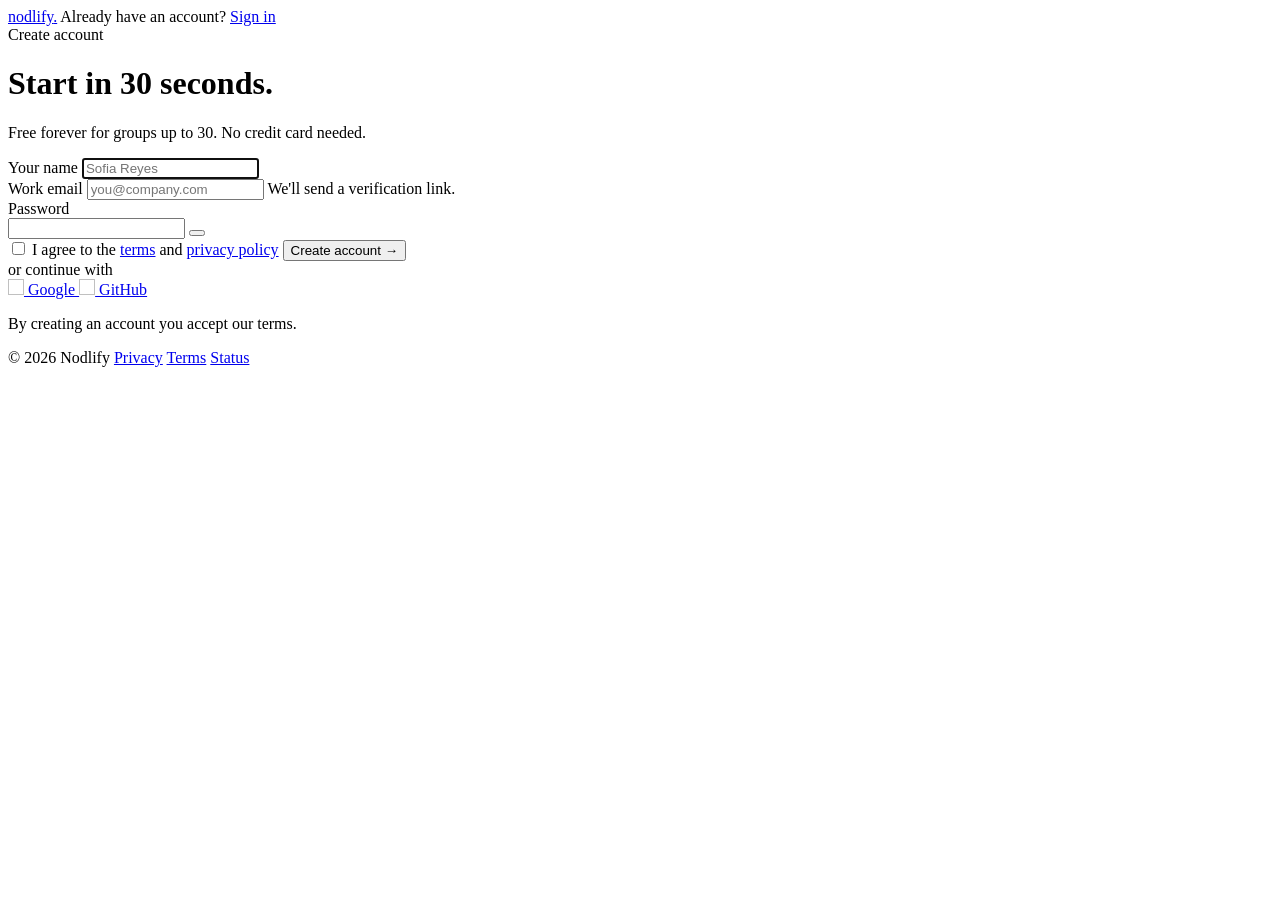
<file: src/main/resources/templates/register.html>
<!DOCTYPE html>
<html lang="en"
      xmlns:th="http://www.thymeleaf.org"
      th:replace="~{layout/main :: layout(
          title=~{::title},
          header=~{::header},
          content=~{::main},
          footer=${null},
          scripts=~{::script}
      )}"
>
<head>
    <title th:text="|#{register.eyebrow} · Nodlify|">Create account · Nodlify</title>
</head>
<body>
<div th:fragment="main"
     class="auth-page"
     x-data="{
       showPw: false,
       name: '',
       email: '',
       pw: '',
       agree: false,
       get strength() {
         if (this.pw.length === 0) return 0;
         if (this.pw.length < 6)  return 1;
         if (this.pw.length < 10) return 2;
         return 3;
       },
       get strengthLabel() { return ['', $store.i18n.t('register.strength.weak'), $store.i18n.t('register.strength.okay'), $store.i18n.t('register.strength.strong')][this.strength]; },
       get canSubmit() { return this.agree && this.name.trim().length >= 2 && this.pw.length >= 8 && this.email.length > 0; }
     }">

    <div class="auth-form-side">
        <div class="auth-top">
            <a href="/"><span class="logo">nodlify<span class="dot">.</span></span></a>
            <span class="small"><span th:text="#{register.haveAccount}">Already have an account?</span> <a href="/login" th:text="#{register.signIn}">Sign in</a></span>
        </div>

        <div class="auth-form-wrap">
            <div class="auth-head">
                <span class="eyebrow" th:text="#{register.eyebrow}">Create account</span>
                <h1 th:text="#{register.heading}">Start in 30 seconds.</h1>
                <p th:text="#{register.subtitle}">Free forever for groups up to 30. No credit card needed.</p>
            </div>

            <form class="auth-form"
                  th:action="@{/register}"
                  method="post"
                  @submit.prevent="canSubmit && $el.submit()">
                <input type="hidden" th:name="${_csrf.parameterName}" th:value="${_csrf.token}"/>

                <div class="field">
                    <label for="name" th:text="#{register.name}">Your name</label>
                    <input id="name" type="text" name="displayName"
                           placeholder="Sofia Reyes"
                           x-model="name"
                           autocomplete="name"
                           minlength="2"
                           maxlength="50"
                           required
                           autofocus/>
                </div>

                <div class="field">
                    <label for="email" th:text="#{register.email}">Work email</label>
                    <input id="email" type="email" name="email"
                           placeholder="you@company.com"
                           x-model="email"
                           autocomplete="email"/>
                    <span class="hint" th:text="#{register.emailHint}">We'll send a verification link.</span>
                </div>

                <div class="field">
                    <label for="password">
                        <span th:text="#{register.password}">Password</span>
                        <span x-show="pw.length > 0"
                              class="font-mono text-[11px] uppercase tracking-[0.04em]"
                              :class="{ 'text-[var(--no)]': strength === 1, 'text-[var(--maybe)]': strength === 2, 'text-[var(--yes)]': strength === 3 }"
                              x-text="strengthLabel"></span>
                    </label>
                    <div class="password-wrap">
                        <input id="password" :type="showPw ? 'text' : 'password'" name="password"
                               th:placeholder="#{register.passwordPlaceholder}"
                               x-model="pw"
                               autocomplete="new-password"/>
                        <button type="button" class="toggle-pw" @click="showPw = !showPw"
                                x-text="showPw ? $store.i18n.t('common.hide') : $store.i18n.t('common.show')"></button>
                    </div>
                    <div class="mt-1 flex gap-[3px]">
                        <template x-for="i in [1,2,3]" :key="i">
                        <span class="h-[3px] flex-1 rounded-sm transition-colors"
                                :class="strength >= i ? { 1: 'bg-[var(--no)]', 2: 'bg-[var(--maybe)]', 3: 'bg-[var(--yes)]' }[strength] : 'bg-[var(--line-2)]'"></span>
                        </template>
                    </div>
                </div>

                <label class="checkbox-row">
                    <input type="checkbox" x-model="agree" name="agree"/>
                    <span><span th:text="#{register.agreePre}">I agree to the</span>
                        <a href="#" class="border-b-[0.5px] border-[var(--line)] text-[var(--ink)]" th:text="#{register.terms}">terms</a>
                        <span th:text="#{register.and}">and</span>
                        <a href="#" class="border-b-[0.5px] border-[var(--line)] text-[var(--ink)]" th:text="#{register.privacyPolicy}">privacy policy</a>
                    </span>
                </label>

                <button type="submit" class="btn auth-submit"
                        :disabled="!canSubmit"
                        :class="{ 'cursor-not-allowed opacity-40': !canSubmit }">
                    <span th:text="#{register.submit}">Create account</span> <span class="arrow">→</span>
                </button>

                <div class="auth-divider" th:text="#{common.continueWith}">or continue with</div>
                <div class="grid grid-cols-2 gap-2.5">
                    <a href="/oauth2/authorization/google" class="oauth-btn">
                        <img th:src="@{/icons/google.svg}" width="16" height="16" alt="" aria-hidden="true">
                        Google
                    </a>

                    <a href="/oauth2/authorization/github" class="oauth-btn">
                        <img th:src="@{/icons/github.svg}" width="16" height="16" alt="" aria-hidden="true">
                        GitHub
                    </a>
                </div>
            </form>

            <p class="auth-foot" th:text="#{register.foot}">By creating an account you accept our terms.</p>
        </div>

        <div class="auth-bottom">
            <span th:text="#{footer.copyrightShort}">© 2026 Nodlify</span>
            <span class="links">
        <a href="#" th:text="#{common.privacy}">Privacy</a>
        <a href="#" th:text="#{common.terms}">Terms</a>
        <a href="#" th:text="#{common.status}">Status</a>
      </span>
        </div>
    </div>
</div>

</body>
</html>
</file>
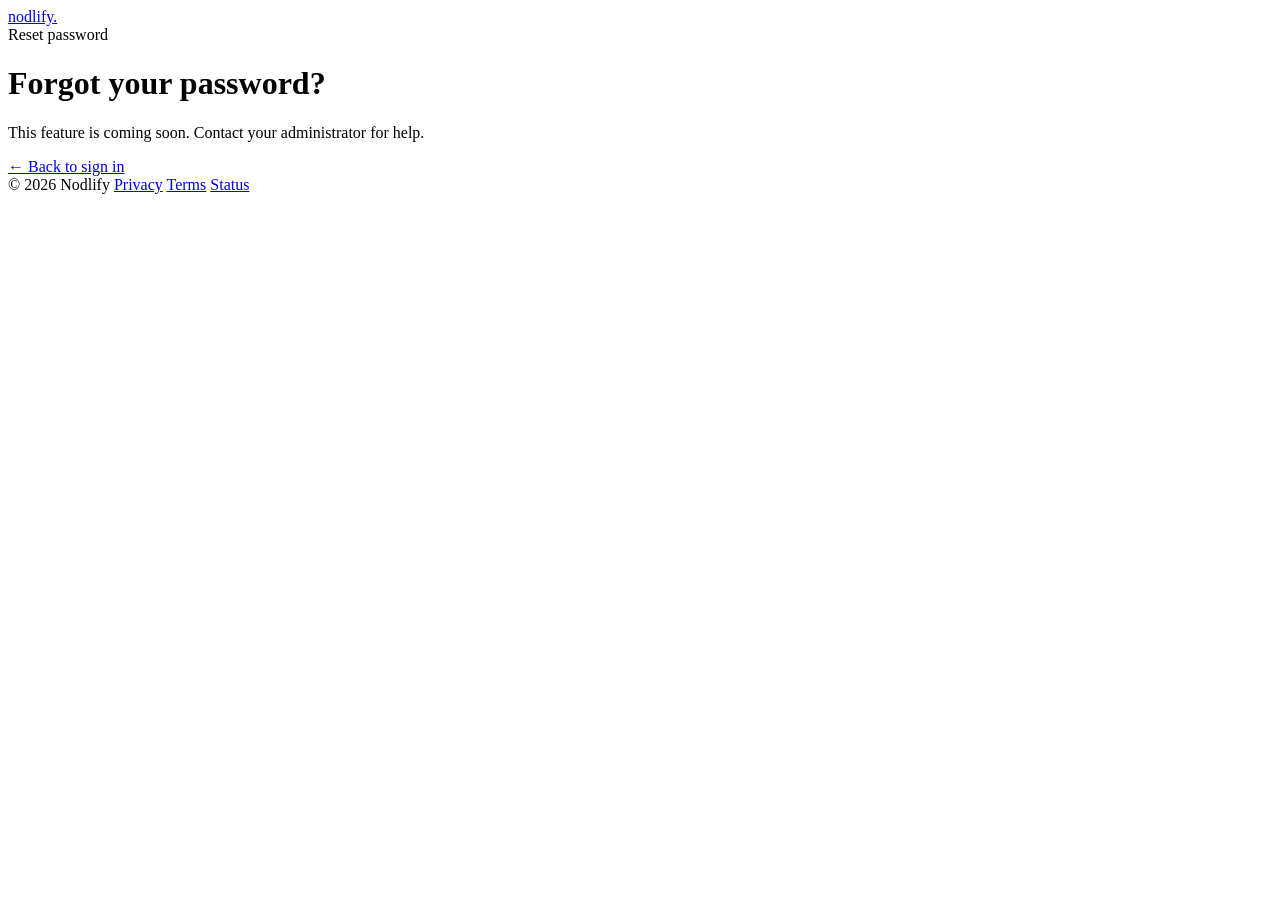
<file: src/main/resources/templates/reset-password.html>
<!DOCTYPE html>
<html lang="en"
      xmlns:th="http://www.thymeleaf.org"
      th:replace="~{layout/main :: layout(
          title=~{::title},
          header=${null},
          content=~{::main},
          footer=${null},
          scripts=~{::script}
      )}"
>
<head>
    <title th:text="|#{reset.eyebrow} · Nodlify|">Reset password · Nodlify</title>
</head>
<body>
<div th:fragment="main"
     class="auth-page">

    <div class="auth-form-side">
        <div class="auth-top">
            <a href="/"><span class="logo">nodlify<span class="dot">.</span></span></a>
        </div>

        <div class="auth-form-wrap">
            <div class="auth-head">
                <span class="eyebrow" th:text="#{reset.eyebrow}">Reset password</span>
                <h1 th:text="#{reset.heading}">Forgot your password?</h1>
                <p th:text="#{reset.subtitle}">This feature is coming soon. Contact your administrator for help.</p>
            </div>

            <a href="/login" class="btn auth-submit inline-flex items-center gap-1.5 no-underline"
               th:text="#{reset.backToSignIn}">
                ← Back to sign in
            </a>
        </div>

        <div class="auth-bottom">
            <span th:text="#{footer.copyrightShort}">© 2026 Nodlify</span>
            <span class="links">
        <a href="#" th:text="#{common.privacy}">Privacy</a>
        <a href="#" th:text="#{common.terms}">Terms</a>
        <a href="#" th:text="#{common.status}">Status</a>
      </span>
        </div>
    </div>
</div>

</body>
</html>
</file>
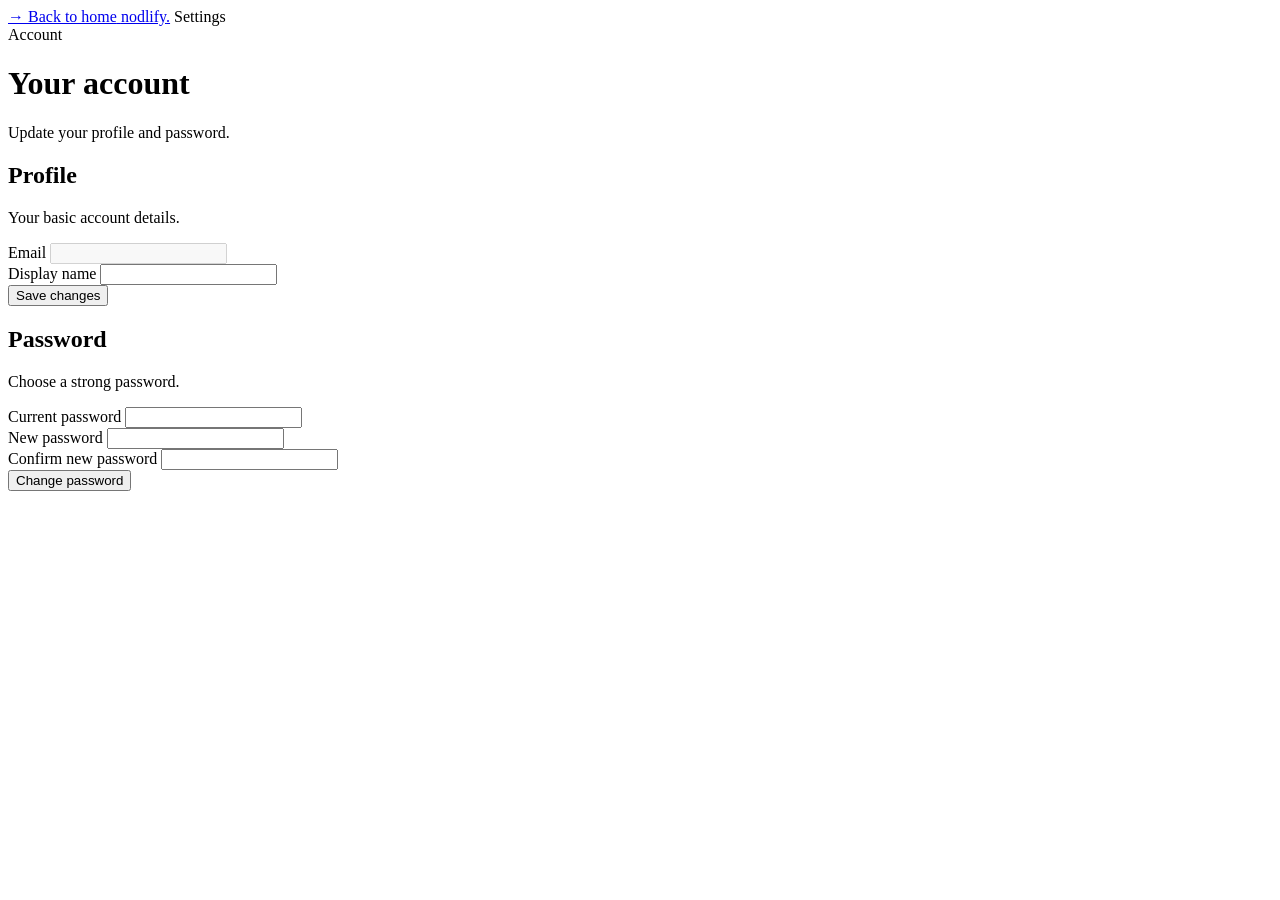
<file: src/main/resources/templates/settings.html>
<!DOCTYPE html>
<html lang="en"
      xmlns:th="http://www.thymeleaf.org"
      th:replace="~{layout/main :: layout(
          title=~{::title},
          header=~{::header},
          content=~{::main},
          footer=~{fragments/footer :: footerMinimal},
          scripts=~{::script}
      )}"
>
<head>
    <title th:text="|#{settings.title} · Nodlify|">Settings · Nodlify</title>
</head>
<body>

<header th:fragment="header" class="cp-nav">
    <div class="wrap cp-nav-inner">
        <a href="/home" class="cp-back">
            <span class="arrow inline-block rotate-180">→</span>
            <span th:text="#{nav.backToHome}">Back to home</span>
        </a>
        <a href="/"><span class="logo">nodlify<span class="dot">.</span></span></a>
        <span class="cp-step-meta" th:text="#{nav.settings}">Settings</span>
    </div>
</header>

<div th:fragment="main"
     class="settings"
     x-data="{
       email: '',
       displayName: '',
       displayNameForm: { displayName: '' },
       passwordForm: { currentPassword: '', newPassword: '', confirmPassword: '' },
       status: { type: '', message: '' },
       saving: false,

       t(key) {
         return this.$store.i18n.t(key);
       },
       csrfHeaders() {
         const token = document.querySelector('meta[name=_csrf]')?.content;
         const header = document.querySelector('meta[name=_csrf_header]')?.content;
         const headers = { 'Content-Type': 'application/json', 'Accept': 'application/json' };
         if (token && header) headers[header] = token;
         return headers;
       },
       notify(type, message) {
         this.status = { type, message };
         setTimeout(() => { if (this.status.message === message) this.status = { type: '', message: '' }; }, 4000);
       },
       async loadUserInfo() {
         try {
           const res = await fetch('/api/v1/user', {
             headers: { 'Accept': 'application/json' },
             credentials: 'same-origin',
           });
           if (!res.ok) return;
           const user = await res.json();
           this.email = user.email || '';
           this.displayName = user.displayName || '';
           this.displayNameForm.displayName = this.displayName;
         } catch (_) {}
       },
       async saveDisplayName() {
         this.saving = true;
         try {
           const res = await fetch('/api/v1/user/display-name', {
             method: 'PATCH',
             headers: this.csrfHeaders(),
             credentials: 'same-origin',
             body: JSON.stringify({ displayName: this.displayNameForm.displayName }),
           });
           if (!res.ok) {
             const problem = await res.json().catch(() => ({}));
             this.notify('error', problem.detail || this.t('settings.displayName.error'));
             return;
           }
           const user = await res.json();
           this.displayName = user.displayName || '';
           this.notify('success', this.t('settings.displayName.updated'));
         } catch (_) {
           this.notify('error', this.t('settings.displayName.error'));
         } finally {
           this.saving = false;
         }
       },
       async changePassword() {
         if (this.passwordForm.newPassword !== this.passwordForm.confirmPassword) {
           this.notify('error', this.t('settings.password.mismatch'));
           return;
         }
         this.saving = true;
         try {
           const res = await fetch('/api/v1/user/password', {
             method: 'PATCH',
             headers: this.csrfHeaders(),
             credentials: 'same-origin',
             body: JSON.stringify({
               currentPassword: this.passwordForm.currentPassword,
               newPassword: this.passwordForm.newPassword,
             }),
           });
           if (!res.ok) {
             const problem = await res.json().catch(() => ({}));
             this.notify('error', problem.detail || this.t('settings.password.error'));
             return;
           }
           this.passwordForm = { currentPassword: '', newPassword: '', confirmPassword: '' };
           this.notify('success', this.t('settings.password.changed'));
         } catch (_) {
           this.notify('error', this.t('settings.password.error'));
         } finally {
           this.saving = false;
         }
       }
     }"
     x-init="loadUserInfo()">

    <div class="wrap">
        <div class="cp-layout cp-layout-single">
            <div class="cp-form">

                <div class="cp-header">
                    <span class="eyebrow" th:text="#{settings.eyebrow}">Account</span>
                    <h1 th:text="#{settings.heading}">Your account</h1>
                    <p th:text="#{settings.subtitle}">Update your profile and password.</p>
                </div>

                <div class="settings-status"
                     x-show="status.message"
                     x-cloak
                     :class="status.type"
                     x-text="status.message"
                     role="status"></div>

                <section class="cp-section">
                    <div class="cp-section-head">
                        <h2 class="cp-section-title" th:text="#{settings.profile}">Profile</h2>
                    </div>
                    <p class="cp-section-hint" th:text="#{settings.profile.hint}">Your basic account details.</p>

                    <form @submit.prevent="saveDisplayName()">
                        <div class="settings-field">
                            <label class="settings-label" th:text="#{settings.email}">Email</label>
                            <input class="cp-input" type="email" x-model="email" disabled autocomplete="email"/>
                        </div>
                        <div class="settings-field">
                            <label class="settings-label" th:text="#{settings.displayName}">Display name</label>
                            <input class="cp-input" type="text"
                                   x-model="displayNameForm.displayName"
                                   autocomplete="nickname"
                                   th:placeholder="#{settings.displayName.placeholder}"
                                   required/>
                        </div>
                        <div class="settings-actions">
                            <button type="submit" class="btn" :disabled="saving" th:text="#{settings.save}">Save changes</button>
                        </div>
                    </form>
                </section>

                <section class="cp-section">
                    <div class="cp-section-head">
                        <h2 class="cp-section-title" th:text="#{settings.password}">Password</h2>
                    </div>
                    <p class="cp-section-hint" th:text="#{settings.password.hint}">Choose a strong password.</p>

                    <form @submit.prevent="changePassword()">
                        <div class="settings-field">
                            <label class="settings-label" th:text="#{settings.currentPassword}">Current password</label>
                            <input class="cp-input" type="password"
                                   x-model="passwordForm.currentPassword"
                                   autocomplete="current-password"
                                   required/>
                        </div>
                        <div class="settings-field">
                            <label class="settings-label" th:text="#{settings.newPassword}">New password</label>
                            <input class="cp-input" type="password"
                                   x-model="passwordForm.newPassword"
                                   autocomplete="new-password"
                                   required/>
                        </div>
                        <div class="settings-field">
                            <label class="settings-label" th:text="#{settings.confirmPassword}">Confirm new password</label>
                            <input class="cp-input" type="password"
                                   x-model="passwordForm.confirmPassword"
                                   autocomplete="new-password"
                                   required/>
                        </div>
                        <div class="settings-actions">
                            <button type="submit" class="btn" :disabled="saving" th:text="#{settings.changePassword}">Change password</button>
                        </div>
                    </form>
                </section>

            </div>
        </div>
    </div>

</div>

</body>
</html>
</file>
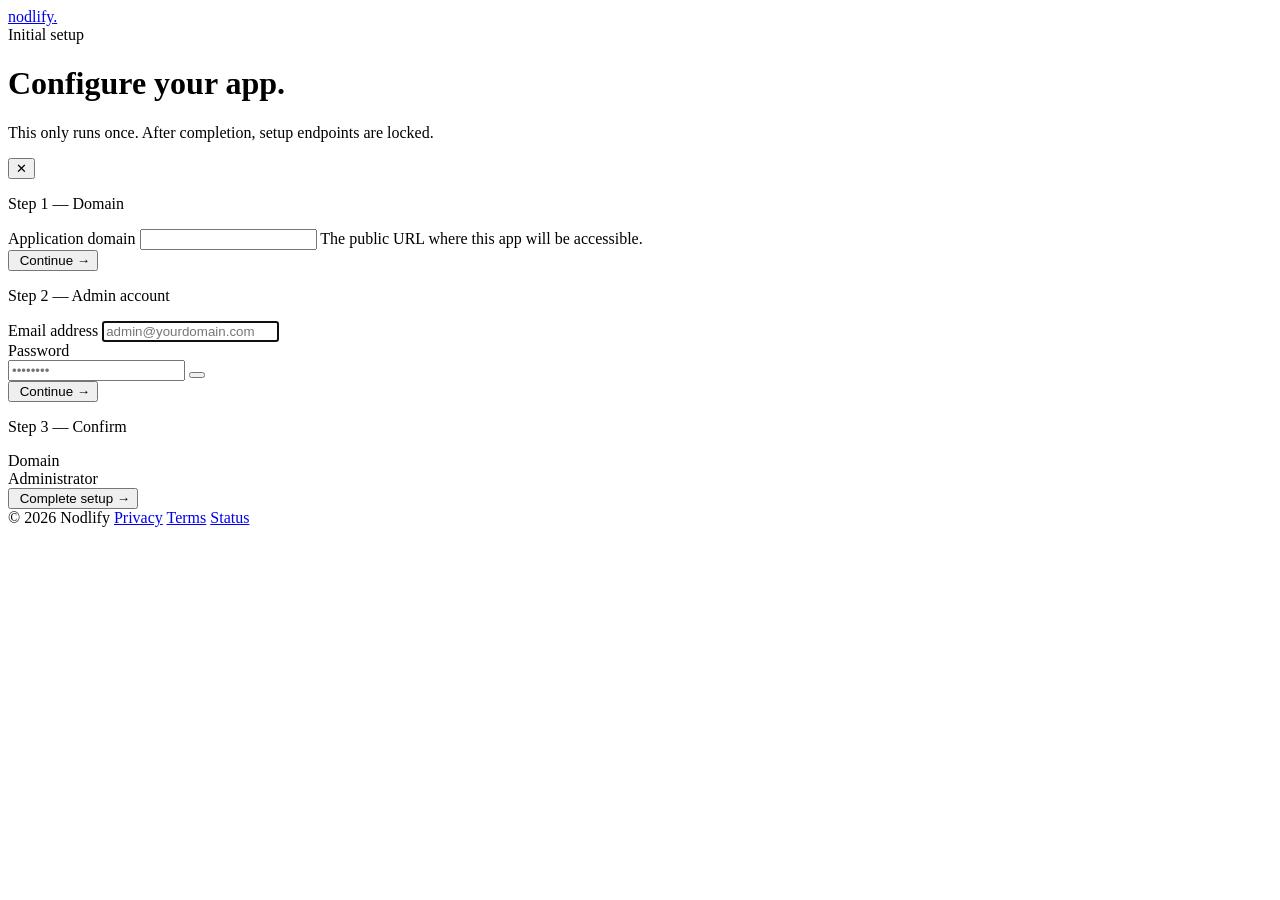
<file: src/main/resources/templates/setup.html>
<!DOCTYPE html>
<html lang="en"
      xmlns:th="http://www.thymeleaf.org"
      th:replace="~{layout/main :: layout(
          title=~{::title},
          header=${null},
          content=~{::main},
          footer=${null},
          scripts=~{::script}
      )}"
>
<head>
    <title th:text="|#{setup.eyebrow} · Nodlify|">Setup · Nodlify</title>
</head>
<body>
<div th:fragment="main"
     class="auth-page"
     x-data="setupWizard()">

    <div class="auth-form-side">
        <div class="auth-top">
            <a href="/"><span class="logo">nodlify<span class="dot">.</span></span></a>
        </div>

        <div class="auth-form-wrap">
            <div class="auth-head">
                <span class="eyebrow" th:text="#{setup.eyebrow}">Initial setup</span>
                <h1 th:text="#{setup.heading}">Configure your app.</h1>
                <p th:text="#{setup.subtitle}">This only runs once. After completion, setup endpoints are locked.</p>
            </div>

            <div class="setup-steps">
                <template x-for="i in 3" :key="i">
                    <div class="setup-step">
                        <div class="setup-step-dot"
                             :class="{ 'setup-step-dot--done': step > i, 'setup-step-dot--active': step === i }">
                            <img x-show="step > i" th:src="@{/icons/check.svg}" class="setup-step-icon" alt="">
                            <span x-show="step <= i" x-text="i"></span>
                        </div>
                        <div x-show="i < 3" class="setup-step-line"
                             :class="{ 'setup-step-line--done': step > i }"></div>
                    </div>
                </template>
            </div>

            <div x-show="error" x-cloak class="setup-error">
                <span class="setup-error-message" x-text="error"></span>
                <button type="button" class="setup-error-dismiss" @click="error = null">✕</button>
            </div>

            <div x-show="step === 1"
                 x-transition:enter="transition ease-out duration-200"
                 x-transition:enter-start="opacity-0 translate-x-4"
                 x-transition:enter-end="opacity-100 translate-x-0">
                <p class="setup-step-label" th:text="#{setup.step1}">Step 1 — Domain</p>

                <form @submit.prevent="setupDomain()" novalidate class="auth-form">
                    <div class="field">
                        <label for="domain" th:text="#{setup.domain}">Application domain</label>
                        <input type="text" id="domain" x-model="domain" required autocomplete="off"
                               th:placeholder="#{setup.domainPlaceholder}"/>
                        <span class="hint" th:text="#{setup.domainHint}">The public URL where this app will be accessible.</span>
                    </div>

                    <button type="submit" class="btn auth-submit" :disabled="loading || !domain.trim()">
                        <img x-show="loading" x-cloak th:src="@{/icons/spinner.svg}" class="setup-spinner" alt=""
                             aria-hidden="true">
                        <span x-text="loading ? $store.i18n.t('setup.saving') : $store.i18n.t('common.continue')">Continue</span>
                        <span class="arrow" x-show="!loading">→</span>
                    </button>
                </form>
            </div>

            <div x-show="step === 2"
                 x-transition:enter="transition ease-out duration-200"
                 x-transition:enter-start="opacity-0 translate-x-4"
                 x-transition:enter-end="opacity-100 translate-x-0">
                <p class="setup-step-label" th:text="#{setup.step2}">Step 2 — Admin account</p>

                <form @submit.prevent="setupAdmin()" novalidate class="auth-form">
                    <div class="field">
                        <label for="email" th:text="#{setup.email}">Email address</label>
                        <input type="email" id="email" x-model="email" required autocomplete="email" autofocus
                               placeholder="admin@yourdomain.com"/>
                    </div>

                    <div class="field">
                        <label for="password" th:text="#{setup.password}">Password</label>
                        <div class="password-wrap">
                            <input :type="showPassword ? 'text' : 'password'" id="password" x-model="password"
                                   required autocomplete="new-password" placeholder="••••••••"/>
                            <button type="button" class="toggle-pw" @click="showPassword = !showPassword"
                                    x-text="showPassword ? $store.i18n.t('common.hide') : $store.i18n.t('common.show')"></button>
                        </div>
                    </div>

                    <button type="submit" class="btn auth-submit"
                            :disabled="loading || !email.trim() || !password.trim()">
                        <img x-show="loading" x-cloak th:src="@{/icons/spinner.svg}" class="setup-spinner" alt=""
                             aria-hidden="true">
                        <span x-text="loading ? $store.i18n.t('setup.creating') : $store.i18n.t('common.continue')">Continue</span>
                        <span class="arrow" x-show="!loading">→</span>
                    </button>
                </form>
            </div>

            <div x-show="step === 3"
                 x-transition:enter="transition ease-out duration-200"
                 x-transition:enter-start="opacity-0 translate-x-4"
                 x-transition:enter-end="opacity-100 translate-x-0">
                <p class="setup-step-label" th:text="#{setup.step3}">Step 3 — Confirm</p>

                <div class="setup-summary">
                    <div class="setup-summary-row">
                        <span class="setup-summary-label" th:text="#{setup.summaryDomain}">Domain</span>
                        <span class="setup-summary-value" x-text="domain"></span>
                    </div>
                    <div class="setup-summary-row">
                        <span class="setup-summary-label" th:text="#{setup.summaryAdmin}">Administrator</span>
                        <span class="setup-summary-value" x-text="email"></span>
                    </div>
                </div>

                <button @click="completeSetup()" class="btn auth-submit" :disabled="loading">
                    <img x-show="loading" x-cloak th:src="@{/icons/spinner.svg}" class="setup-spinner" alt=""
                         aria-hidden="true">
                    <span x-text="loading ? $store.i18n.t('setup.finalising') : $store.i18n.t('setup.complete')">Complete setup</span>
                    <span class="arrow" x-show="!loading">→</span>
                </button>
            </div>
        </div>

        <div class="auth-bottom">
            <span th:text="#{footer.copyrightShort}">© 2026 Nodlify</span>
            <span class="links">
        <a href="#" th:text="#{common.privacy}">Privacy</a>
        <a href="#" th:text="#{common.terms}">Terms</a>
        <a href="#" th:text="#{common.status}">Status</a>
      </span>
        </div>
    </div>
</div>

<script th:fragment="script">
    function setupWizard() {
        return {
            step: 1,
            loading: false,
            error: null,
            showPassword: false,
            domain: '',
            email: '',
            password: '',

            async setupDomain() {
                this.loading = true;
                this.error = null;
                try {
                    const res = await fetch('/api/v1/setup/domain', {
                        method: 'POST',
                        headers: {'Content-Type': 'application/json'},
                        body: JSON.stringify({domain: this.domain.trim()})
                    });
                    if (!res.ok) throw new Error(await res.text().catch(() => null) || this.$store.i18n.t('setup.errorDomain'));
                    this.step = 2;
                } catch (e) {
                    this.error = e.message;
                } finally {
                    this.loading = false;
                }
            },

            async setupAdmin() {
                this.loading = true;
                this.error = null;
                try {
                    const res = await fetch('/api/v1/setup/admin', {
                        method: 'POST',
                        headers: {'Content-Type': 'application/json'},
                        body: JSON.stringify({email: this.email.trim(), password: this.password})
                    });
                    if (!res.ok) throw new Error(await res.text().catch(() => null) || this.$store.i18n.t('setup.errorAdmin'));
                    this.step = 3;
                } catch (e) {
                    this.error = e.message;
                } finally {
                    this.loading = false;
                }
            },

            async completeSetup() {
                this.loading = true;
                this.error = null;
                try {
                    const res = await fetch('/api/v1/setup', {method: 'POST'});
                    if (!res.ok) throw new Error(await res.text().catch(() => null) || this.$store.i18n.t('setup.errorComplete'));
                    window.location.href = '/login';
                } catch (e) {
                    this.error = e.message;
                    this.loading = false;
                }
            }
        };
    }
</script>

</body>
</html>
</file>
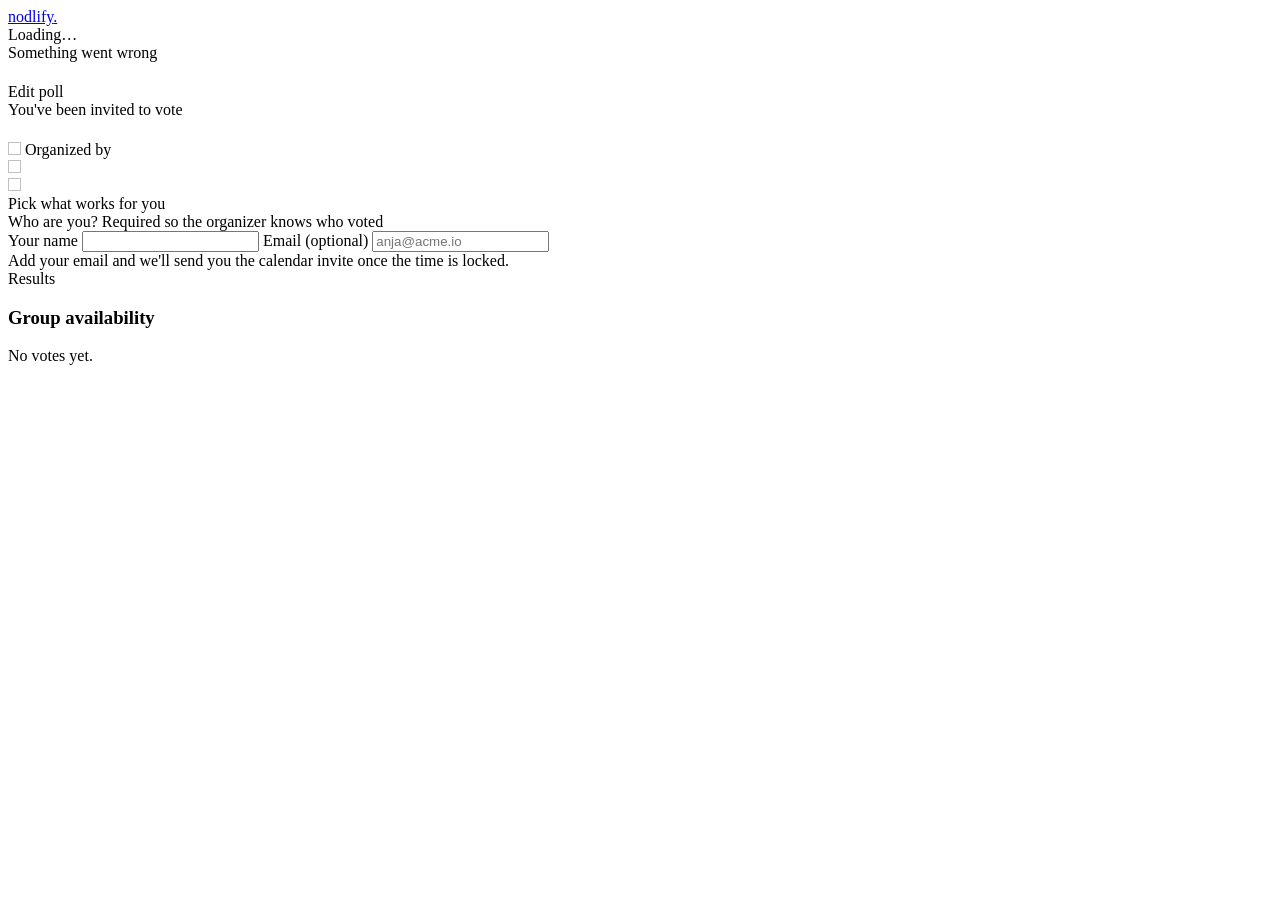
<file: src/main/resources/templates/vote.html>
<!DOCTYPE html>
<html lang="en"
      xmlns:th="http://www.thymeleaf.org"
      th:replace="~{layout/main :: layout(
          title=~{::title},
          header=~{::header},
          content=~{::main},
          footer=~{fragments/footer :: footerMinimal},
          scripts=~{::script}
      )}"
>
<head>
    <title th:text="|#{vote.pageTitle} · Nodlify|">Vote · Nodlify</title>
</head>
<body>

<header th:fragment="header" class="cp-nav">
    <div class="wrap cp-nav-inner">
        <a href="/"><span class="logo">nodlify<span class="dot">.</span></span></a>
    </div>
</header>

<div th:fragment="main" x-data="votePage()" x-init="init()" th:data-poll-id="${pollId}">

    <div x-show="loading" x-cloak>
        <div class="vote-wrap">
            <div class="vote-head"><span class="eyebrow" th:text="#{poll.loading}">Loading…</span></div>
        </div>
    </div>

    <div x-show="!loading && error" x-cloak>
        <div class="vote-wrap">
            <div class="vote-head">
                <span class="eyebrow" th:text="#{poll.errorEyebrow}">Something went wrong</span>
                <h1 x-text="error"></h1>
            </div>
        </div>
    </div>

    <div x-show="!loading && !error" x-cloak>
        <div class="vote-wrap">
            <div class="vote-admin-actions" x-show="canEdit" x-cloak>
                <a class="btn btn-sm btn-ghost" :href="'/poll/' + pollId" th:text="#{vote.editPoll}">Edit poll</a>
            </div>

            <div class="vote-head">
                <span class="eyebrow" th:text="#{vote.invited}">You've been invited to vote</span>
                <h1 x-text="poll.title"></h1>
                <p class="desc" x-show="poll.description" x-text="poll.description"></p>

                <div class="vote-meta">
                    <div class="vote-meta-item" x-show="poll.organizer">
            <span class="icon">
              <img th:src="@{/icons/user.svg}" width="13" height="13" alt="" aria-hidden="true">
            </span>
                        <span><span th:text="#{vote.organizedBy}">Organized by</span> <b x-text="poll.organizer"></b></span>
                    </div>
                    <div class="vote-meta-item" x-show="poll.location">
            <span class="icon">
              <img th:src="@{/icons/location.svg}" width="13" height="13" alt="" aria-hidden="true">
            </span>
                        <span x-text="poll.location"></span>
                    </div>
                    <div class="vote-meta-item" x-show="poll.deadline">
            <span class="icon">
              <img th:src="@{/icons/clock.svg}" width="13" height="13" alt="" aria-hidden="true">
            </span>
                        <span x-text="poll.deadline"></span>
                    </div>
                </div>
            </div>

            <div class="vote-closed-banner" x-show="!votingOpen" x-cloak
                 x-text="poll.status === 'DECIDED' ? $store.i18n.t('vote.decidedBanner') : $store.i18n.t('vote.closedBanner')"></div>

            <div class="options-section">
                <div class="section-title">
                    <span th:text="#{vote.pick}">Pick what works for you</span>
                    <span class="hint" x-text="filledCount + '/' + poll.options.length + ' ' + $store.i18n.t('vote.answered')"></span>
                </div>
                <div class="option-list">
                    <template x-for="opt in poll.options" :key="opt.id">
                        <div class="option-card" :class="{ 'has-yes': votes[opt.id] === 'yes' }">
                            <div class="option-info">
                                <div class="option-day" x-text="opt.day"></div>
                                <div class="option-time" x-text="opt.time"></div>
                                <div class="option-summary">
                                    <span class="yes">✓ <span x-text="resultCount(opt.id, 'yes')"></span></span>
                                    <span class="maybe">? <span x-text="resultCount(opt.id, 'maybe')"></span></span>
                                    <span class="no">✕ <span x-text="resultCount(opt.id, 'no')"></span></span>
                                </div>
                                <div class="option-voters" x-show="optionVotes(opt.id).length">
                                    <template x-for="vote in optionVotes(opt.id)" :key="opt.id + '-' + vote.participantId">
                                        <span class="option-voter" :class="vote.availability">
                                            <span x-text="vote.name"></span>
                                            <b x-text="voteGlyph(vote.availability)"></b>
                                        </span>
                                    </template>
                                </div>
                            </div>
                            <div class="vote-buttons">
                                <button class="vote-btn yes" :class="{ active: votes[opt.id] === 'yes' }"
                                        :disabled="!votingOpen"
                                        @click="cast(opt.id, 'yes')" :aria-label="$store.i18n.t('vote.yes')">
                                    <span class="glyph">✓</span>
                                    <span class="lbl" x-text="$store.i18n.t('vote.yes')">Yes</span>
                                </button>
                                <button class="vote-btn maybe" :class="{ active: votes[opt.id] === 'maybe' }"
                                        :disabled="!votingOpen"
                                        @click="cast(opt.id, 'maybe')" :aria-label="$store.i18n.t('vote.maybe')">
                                    <span class="glyph">?</span>
                                    <span class="lbl" x-text="$store.i18n.t('vote.maybe')">Maybe</span>
                                </button>
                                <button class="vote-btn no" :class="{ active: votes[opt.id] === 'no' }"
                                        :disabled="!votingOpen"
                                        @click="cast(opt.id, 'no')" :aria-label="$store.i18n.t('vote.no')">
                                    <span class="glyph">✕</span>
                                    <span class="lbl" x-text="$store.i18n.t('vote.no')">No</span>
                                </button>
                            </div>
                        </div>
                    </template>
                </div>
            </div>

            <div class="name-section" x-show="!identityKnown" x-cloak>
                <div class="section-title mb-0">
                    <span th:text="#{vote.whoAreYou}">Who are you?</span>
                    <span class="hint" th:text="#{vote.whoHint}">Required so the organizer knows who voted</span>
                </div>
                <div class="row">
                    <label>
                        <span th:text="#{vote.yourName}">Your name</span>
                        <input type="text" th:placeholder="#{vote.namePlaceholder}" x-model="name" x-ref="nameInput"/>
                    </label>
                    <label>
                        <span><span th:text="#{vote.email}">Email</span> <span class="ml-1.5 text-xs text-[var(--muted-2)]" th:text="#{vote.optionalParen}">(optional)</span></span>
                        <input type="email" placeholder="anja@acme.io" x-model="email"/>
                    </label>
                </div>
                <span class="text-xs text-[var(--muted)]" th:text="#{vote.emailHint}">
          Add your email and we'll send you the calendar invite once the time is locked.
                </span>
            </div>

            <div class="vote-action-error" x-show="actionError" x-text="actionError" x-cloak></div>

            <div class="poll-results">
                <div class="poll-results-head">
                    <span class="eyebrow" th:text="#{vote.results}">Results</span>
                    <h3 th:text="#{vote.results.title}">Group availability</h3>
                </div>
                <div class="result-options">
                    <template x-for="(opt, index) in sortedResultOptions" :key="'result-' + opt.id">
                        <div class="result-option" :class="{ leading: index === 0 }">
                            <div class="result-option-head">
                                <div>
                                    <strong x-text="opt.day"></strong>
                                    <small x-text="opt.time"></small>
                                </div>
                                <div class="result-option-score">
                                    <span class="yes">✓ <span x-text="resultCount(opt.id, 'yes')"></span></span>
                                    <span class="maybe">? <span x-text="resultCount(opt.id, 'maybe')"></span></span>
                                    <span class="no">✕ <span x-text="resultCount(opt.id, 'no')"></span></span>
                                </div>
                            </div>
                            <div class="result-option-voters" x-show="optionVotes(opt.id).length">
                                <template x-for="vote in optionVotes(opt.id)" :key="'result-' + opt.id + '-' + vote.participantId">
                                    <span class="option-voter" :class="vote.availability">
                                        <span x-text="vote.name"></span>
                                        <b x-text="voteGlyph(vote.availability)"></b>
                                    </span>
                                </template>
                            </div>
                        </div>
                    </template>
                </div>
                <p class="poll-results-empty" x-show="!collectedVotes.length" th:text="#{vote.noResults}">
                    No votes yet.
                </p>
            </div>

        </div>
    </div>

</div>

<script th:fragment="script">
    function votePage() {
        return {
            pollId: '',
            poll: {title: '', description: '', organizer: '', location: '', deadline: '', status: 'VOTING', options: [], participants: []},
            votes: {},
            tallies: {},
            collectedVotes: [],
            savingOptions: {},
            voteVersions: {},
            pollingTimer: null,
            participantId: null,
            currentUser: null,
            name: '',
            email: '',
            loading: true,
            error: '',
            actionError: '',

            async init() {
                this.pollId = this.$el.dataset.pollId;
                await Promise.all([this.loadPoll(), this.loadCurrentUser()]);
                if (this.error) return;
                this.restoreParticipant();
                await this.fetchVotes();
                this.pollingTimer = window.setInterval(() => this.fetchVotes(), 5000);
            },

            destroy() {
                if (this.pollingTimer) window.clearInterval(this.pollingTimer);
            },

            csrfHeaders() {
                const token = document.querySelector('meta[name="_csrf"]')?.content;
                const header = document.querySelector('meta[name="_csrf_header"]')?.content;
                const headers = {'Content-Type': 'application/json', 'Accept': 'application/json'};
                if (token && header) headers[header] = token;
                return headers;
            },

            async loadCurrentUser() {
                try {
                    const res = await fetch('/api/v1/user', {
                        headers: {'Accept': 'application/json'},
                        credentials: 'same-origin',
                    });
                    if (!res.ok || res.status === 204) return;
                    this.currentUser = await res.json();
                    this.name = this.currentUser.displayName || '';
                    this.email = this.currentUser.email || '';
                } catch (_) {}
            },

            get storageKey() {
                return 'nodlify:vote:' + this.pollId;
            },

            restoreParticipant() {
                if (this.currentUser) return;
                try {
                    const stored = JSON.parse(localStorage.getItem(this.storageKey));
                    if (!stored?.participantId) return;
                    this.participantId = stored.participantId;
                    this.name = stored.name || '';
                    this.email = stored.email || '';
                    this.votes = stored.votes || {};
                } catch (_) {}
            },

            rememberParticipant() {
                if (this.currentUser) return;
                localStorage.setItem(this.storageKey, JSON.stringify({
                    participantId: this.participantId,
                    name: this.name,
                    email: this.email,
                    votes: this.votes,
                }));
            },

            async fetchVotes() {
                try {
                    const request = {headers: {'Accept': 'application/json'}, credentials: 'same-origin'};
                    const [votesRes, pollRes] = await Promise.all([
                        fetch('/api/v1/polls/' + encodeURIComponent(this.pollId) + '/votes', request),
                        fetch('/api/v1/polls/' + encodeURIComponent(this.pollId), request),
                    ]);
                    if (!votesRes.ok) return;
                    const votes = await votesRes.json();
                    if (pollRes.ok) {
                        const data = await pollRes.json();
                        this.poll.participants = (data.participants || []).map(participant => ({
                            id: participant.id,
                            name: participant.name,
                            email: participant.email || '',
                        }));
                    }
                    const tallies = {};
                    this.poll.options.forEach(o => tallies[o.id] = {yes: 0, maybe: 0, no: 0});
                    votes.forEach(v => {
                        const tally = tallies[v.optionId];
                        if (!tally) return;
                        const a = (v.availability || '').toLowerCase();
                        if (a === 'yes') tally.yes++;
                        else if (a === 'maybe') tally.maybe++;
                        else if (a === 'no') tally.no++;
                    });
                    this.tallies = tallies;
                    this.collectedVotes = votes;
                    this.matchKnownParticipant();
                    this.restoreVotesFromServer();
                } catch (_) {}
            },

            async loadPoll() {
                try {
                    const res = await fetch('/api/v1/polls/' + encodeURIComponent(this.pollId),
                            {headers: {'Accept': 'application/json'}, credentials: 'same-origin'});
                    if (!res.ok) {
                        this.error = res.status === 404 ? this.$store.i18n.t('vote.notFound') : this.$store.i18n.t('poll.loadError');
                        return;
                    }
                    const data = await res.json();
                    const options = (data.optionGroups || [])
                            .flatMap(group => group.options || [])
                            .sort((a, b) => new Date(a.startAt) - new Date(b.startAt))
                            .map(opt => ({
                                id: opt.optionId,
                                day: this.formatDay(opt.startAt),
                                time: opt.wholeDay
                                        ? this.$store.i18n.t('cp.allDay')
                                        : this.formatTime(opt.startAt) + ' – ' + this.formatTime(opt.endAt),
                            }));
                    this.poll = {
                        title: data.title,
                        description: data.description || '',
                        organizer: data.organizer || '',
                        location: data.location ? data.location.address : '',
                        deadline: data.votingDeadline ? this.$store.i18n.t('vote.closes') + ' ' + this.formatDeadline(data.votingDeadline) : '',
                        status: data.status || 'VOTING',
                        options,
                        participants: (data.participants || []).map(participant => ({
                            id: participant.id,
                            name: participant.name,
                            email: participant.email || '',
                        })),
                    };
                } catch (_) {
                    this.error = this.$store.i18n.t('poll.loadError');
                } finally {
                    this.loading = false;
                }
            },

            matchKnownParticipant() {
                if (this.participantId || !this.currentUser?.email) return;
                const email = this.currentUser.email.toLowerCase();
                const participant = this.poll.participants.find(item => item.email?.toLowerCase() === email);
                if (participant) this.participantId = participant.id;
            },

            restoreVotesFromServer() {
                if (!this.participantId) return;
                const restored = {};
                this.collectedVotes
                        .filter(vote => vote.participantId === this.participantId)
                        .forEach(vote => restored[vote.optionId] = (vote.availability || '').toLowerCase());
                Object.keys(this.savingOptions).forEach(optionId => restored[optionId] = this.votes[optionId]);
                this.votes = restored;
                this.rememberParticipant();
            },

            async ensureParticipant() {
                if (this.participantId) return true;
                if (!this.currentUser && !this.name.trim()) {
                    this.actionError = this.$store.i18n.t('vote.addName');
                    this.$nextTick(() => this.$refs.nameInput?.focus());
                    return false;
                }

                const response = await fetch('/api/v1/polls/' + encodeURIComponent(this.pollId) + '/participants', {
                    method: 'POST',
                    headers: this.csrfHeaders(),
                    credentials: 'same-origin',
                    body: this.currentUser
                            ? null
                            : JSON.stringify({displayName: this.name.trim(), email: this.email.trim() || null}),
                });
                if (!response.ok) return false;

                const participant = await response.json();
                this.participantId = participant.id;
                this.poll.participants = [
                    ...this.poll.participants.filter(item => item.id !== participant.id),
                    {
                        id: participant.id,
                        name: participant.name,
                        email: participant.email || '',
                    },
                ];
                this.rememberParticipant();
                return true;
            },

            async cast(optId, value) {
                if (!this.votingOpen || this.votes[optId] === value) return;
                this.actionError = '';
                const previous = this.votes[optId];
                let version = null;

                try {
                    if (!await this.ensureParticipant()) {
                        if (!this.actionError) this.actionError = this.$store.i18n.t('vote.submitError');
                        return;
                    }

                    this.votes = {...this.votes, [optId]: value};
                    version = (this.voteVersions[optId] || 0) + 1;
                    this.voteVersions = {...this.voteVersions, [optId]: version};
                    this.savingOptions = {...this.savingOptions, [optId]: true};

                    const response = await fetch('/api/v1/polls/' + encodeURIComponent(this.pollId) + '/votes', {
                        method: 'POST',
                        headers: this.csrfHeaders(),
                        credentials: 'same-origin',
                        body: JSON.stringify({
                            participantId: this.participantId,
                            optionId: optId,
                            availability: value,
                        }),
                    });
                    if (!response.ok) {
                        if (this.voteVersions[optId] === version) {
                            this.votes = {...this.votes, [optId]: previous};
                            this.actionError = this.$store.i18n.t('vote.submitError');
                        }
                        return;
                    }

                    this.rememberParticipant();
                    await this.fetchVotes();
                } catch (_) {
                    if (version !== null && this.voteVersions[optId] === version) {
                        this.votes = {...this.votes, [optId]: previous};
                        this.actionError = this.$store.i18n.t('vote.submitError');
                    }
                } finally {
                    if (version !== null && this.voteVersions[optId] === version) {
                        const savingOptions = {...this.savingOptions};
                        delete savingOptions[optId];
                        this.savingOptions = savingOptions;
                    }
                }
            },

            get votingOpen() {
                return this.poll.status === 'VOTING';
            },
            get canEdit() {
                return (this.currentUser?.roles || []).includes('ADMIN');
            },
            get identityKnown() {
                return Boolean(this.currentUser || this.participantId);
            },
            get filledCount() {
                return this.poll.options.filter(o => this.votes[o.id]).length;
            },
            resultCount(optionId, availability) {
                return this.tallies[optionId]?.[availability] || 0;
            },
            optionVotes(optionId) {
                const order = {yes: 0, maybe: 1, no: 2};
                return this.collectedVotes
                        .filter(vote => vote.optionId === optionId)
                        .map(vote => {
                            const participant = this.poll.participants.find(item => item.id === vote.participantId);
                            return {
                                participantId: vote.participantId,
                                name: participant?.name || '',
                                availability: (vote.availability || '').toLowerCase(),
                            };
                        })
                        .filter(vote => vote.name)
                        .sort((a, b) => order[a.availability] - order[b.availability]
                                || a.name.localeCompare(b.name));
            },
            get sortedResultOptions() {
                return [...this.poll.options].sort((a, b) => {
                    const scoreA = this.resultCount(a.id, 'yes') * 2 + this.resultCount(a.id, 'maybe');
                    const scoreB = this.resultCount(b.id, 'yes') * 2 + this.resultCount(b.id, 'maybe');
                    return scoreB - scoreA
                            || this.resultCount(b.id, 'yes') - this.resultCount(a.id, 'yes')
                            || this.resultCount(b.id, 'maybe') - this.resultCount(a.id, 'maybe')
                            || this.resultCount(a.id, 'no') - this.resultCount(b.id, 'no');
                });
            },
            voteGlyph(availability) {
                return {yes: '✓', maybe: '?', no: '✕'}[availability] || '—';
            },

            formatDay(iso) {
                return new Date(iso).toLocaleDateString(document.documentElement.lang || undefined,
                        {weekday: 'short', month: 'short', day: 'numeric'});
            },
            formatTime(iso) {
                return new Date(iso).toLocaleTimeString(document.documentElement.lang || undefined,
                        {hour: '2-digit', minute: '2-digit'});
            },
            formatDeadline(iso) {
                return new Date(iso).toLocaleString(document.documentElement.lang || undefined,
                        {weekday: 'short', month: 'short', day: 'numeric', hour: '2-digit', minute: '2-digit'});
            },
        };
    }
</script>

</body>
</html>
</file>
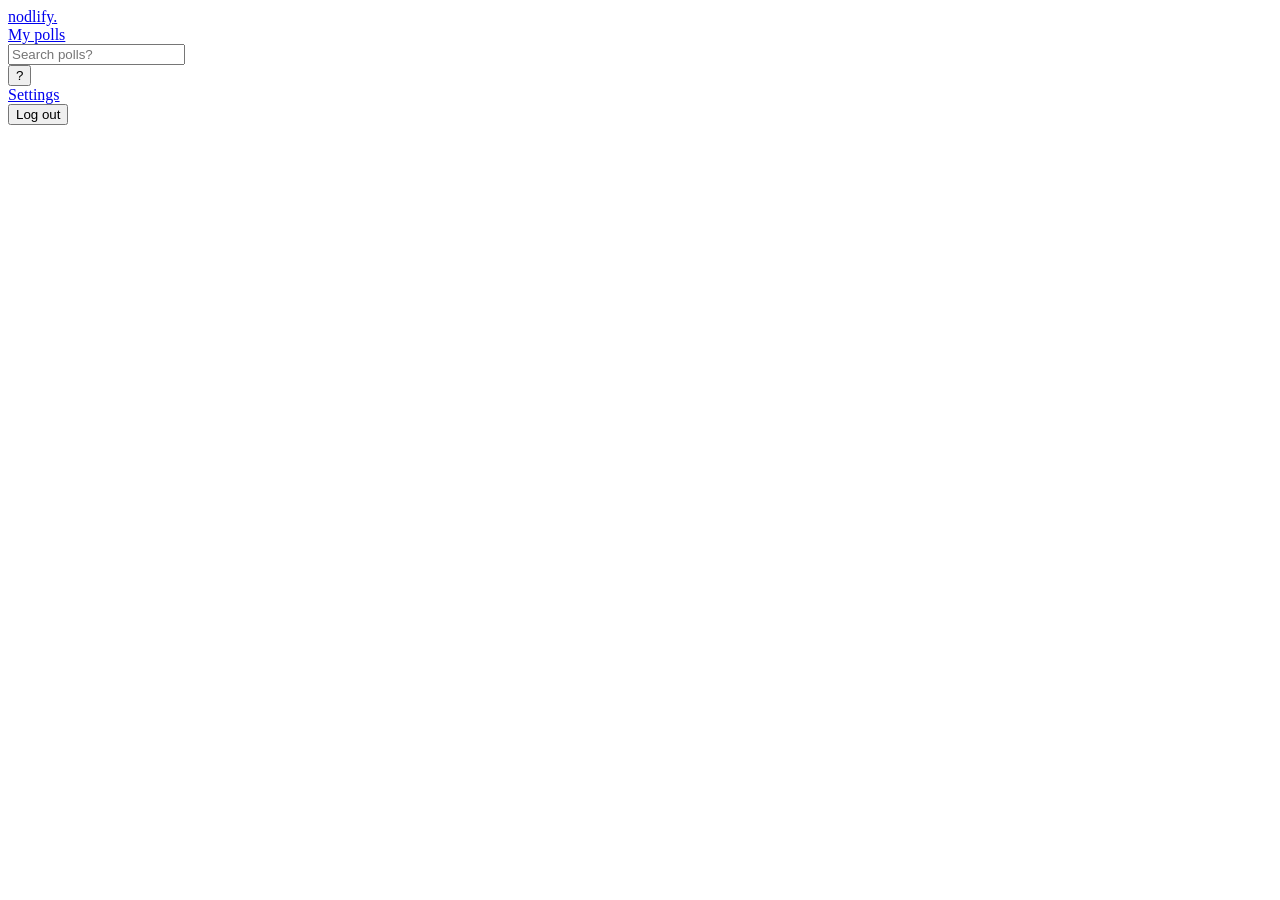
<file: src/main/resources/templates/fragments/header.html>
<!DOCTYPE html>
<html lang="en" xmlns:th="http://www.thymeleaf.org">
<body>

<header th:fragment="header"
        class="home-nav"
        x-data="{
            displayName: '',
            menuOpen: false,
            get initials() {
                const value = this.displayName.trim();
                if (!value) return '?';
                const parts = value.split(/\s+/);
                if (parts.length === 1) {
                    return parts[0].slice(0, 2).toUpperCase();
                }
                return parts.slice(0, 2)
                    .map(part => part.charAt(0).toUpperCase())
                    .join('');
            },
            async loadUserInfo() {
                try {
                    const response = await fetch('/api/v1/user', {
                        headers: { 'Accept': 'application/json' },
                        credentials: 'same-origin'
                    });
                    if (!response.ok) return;

                    const user = await response.json();
                    this.displayName = user.displayName || '';
                } catch (_) {
                    this.displayName = '';
                }
            }
        }"
        x-init="loadUserInfo()"
        @keydown.escape.window="menuOpen = false">
    <div class="wrap home-nav-inner">
        <a href="/"><span class="logo">nodlify<span class="dot">.</span></span></a>
        <nav class="home-nav-links">
            <a href="/home" th:text="#{nav.myPolls}"
               :class="{ active: window.location.pathname.startsWith('/home') }">My polls</a>
        </nav>
        <div class="home-nav-right">
            <input class="search-input" type="search" th:placeholder="#{nav.search}" placeholder="Search polls?"/>

            <div class="avatar-menu-wrap" @click.outside="menuOpen = false">
                <button class="avatar-button"
                        type="button"
                        aria-label="Profile"
                        :aria-expanded="menuOpen.toString()"
                        aria-haspopup="menu"
                        :title="displayName || 'Profile'"
                        @click="menuOpen = !menuOpen"
                        x-text="initials">?
                </button>

                <div class="avatar-menu"
                     x-show="menuOpen"
                     x-transition.origin.top.right
                     x-cloak
                     role="menu">
                    <div class="avatar-menu-name" x-text="displayName || 'Profile'"></div>
                    <a href="/settings" class="avatar-menu-action" role="menuitem"
                       th:text="#{nav.settings}">Settings</a>
                    <form th:action="@{/logout}" method="post">
                        <input type="hidden" th:name="${_csrf.parameterName}" th:value="${_csrf.token}"/>
                        <button type="submit" class="avatar-menu-action" role="menuitem">
                            Log out
                        </button>
                    </form>
                </div>
            </div>
        </div>
    </div>
</header>

</body>
</html>
</file>
